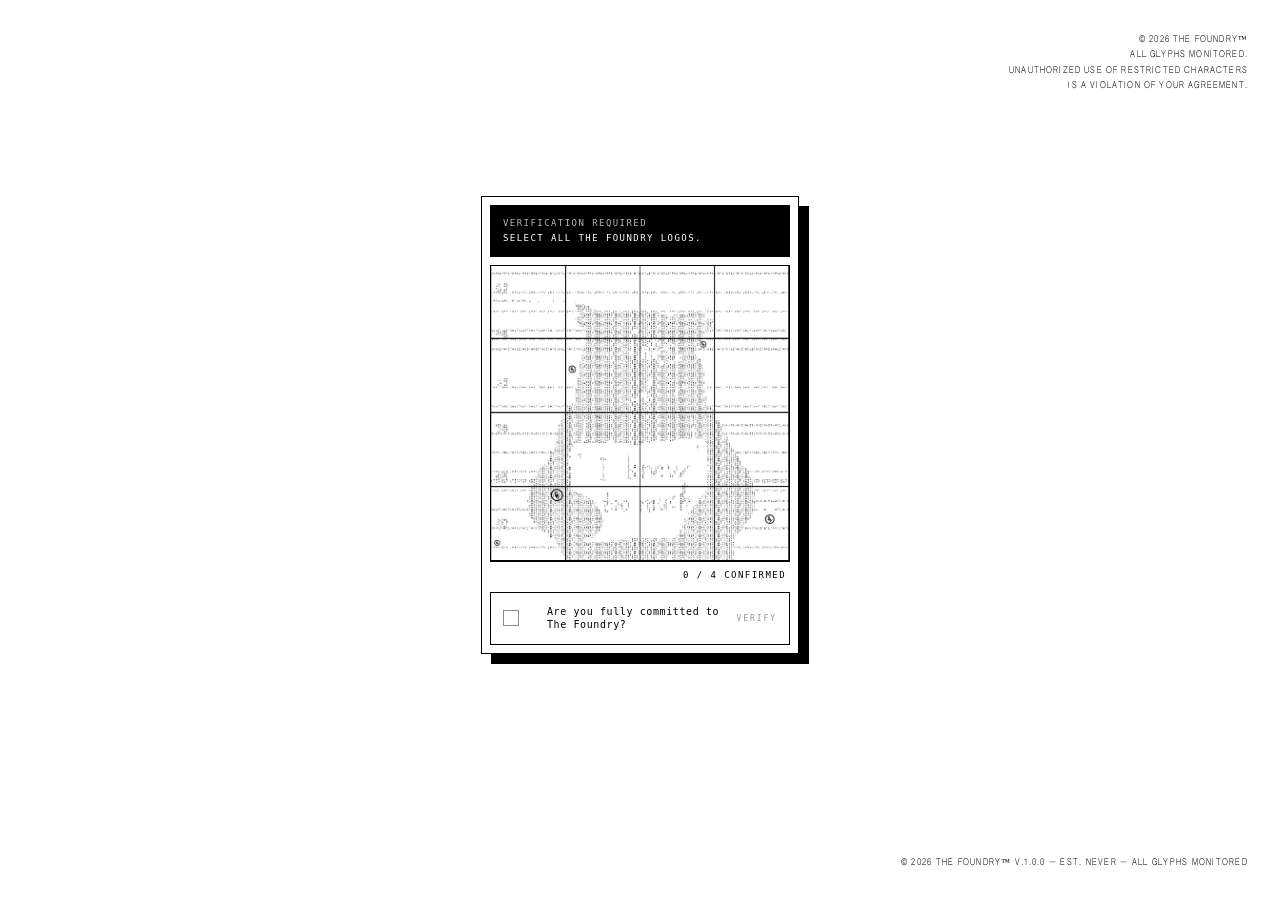
<file: index.html>
<!DOCTYPE html>
<html lang="en">
<head>
  <meta charset="UTF-8">
  <meta http-equiv="refresh" content="0; url=login.html">
  <title>THE FOUNDRY™</title>
  <link rel="icon" href="assets/fdrylogo.svg" type="image/svg+xml">
</head>
<body>
  <script>window.location.replace('login.html');</script>
</body>
</html>
</file>
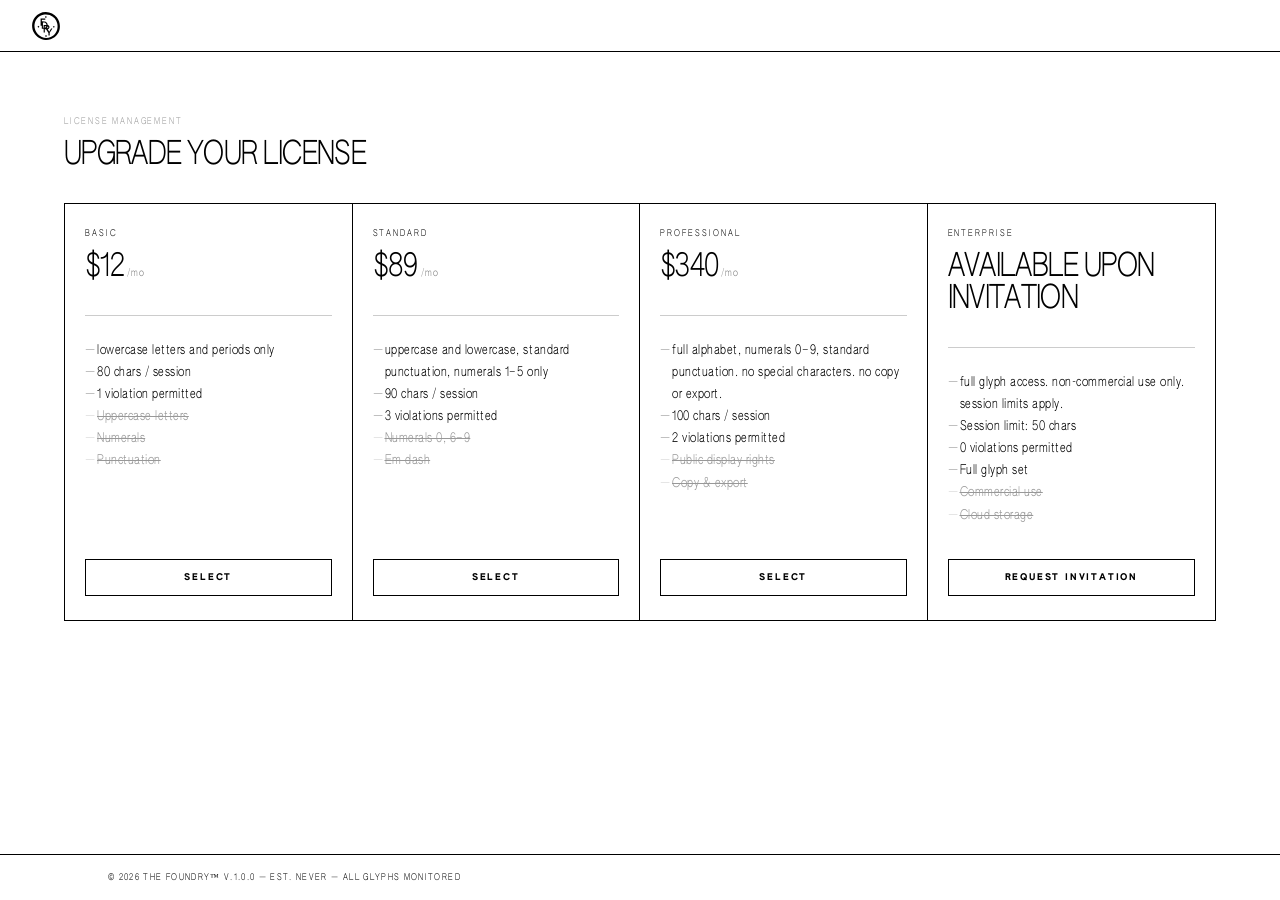
<file: checkout.html>
<!DOCTYPE html>
<html lang="en">
<head>
  <meta charset="UTF-8">
  <meta name="viewport" content="width=device-width, initial-scale=1.0">
  <title>CHECKOUT — THE FOUNDRY™</title>
  <link rel="icon" href="assets/fdrylogo.svg" type="image/svg+xml">
  <link rel="stylesheet" href="styles.css">
</head>
<body id="checkout">


  <header class="co-topbar">
    <a href="upgrade.html" class="co-topbar-logo">
      <span id="checkout-top-logo"></span>
      THE FOUNDRY™
    </a>
    <button
      type="button"
      class="co-topbar-cart"
      id="co-cart-toggle"
      aria-expanded="false"
      aria-controls="co-cart-popover"
    >
      VIEW CART (1)
    </button>
  </header>


  <div class="co-layout">


    <div class="co-steps-col">


      <ol class="co-step-nav" aria-label="Checkout steps">
        <li class="co-step-nav-item" aria-label="Step 1: Licensee Information"><span>1</span></li>
        <li class="co-step-nav-item" aria-label="Step 2: Tier Confirmation"><span>2</span></li>
        <li class="co-step-nav-item" aria-label="Step 3: Payment"><span>3</span></li>
        <li class="co-step-nav-item" aria-label="Step 4: Review"><span>4</span></li>
      </ol>


      <div class="co-step-panel" id="co-step1-panel">
        <h2 class="co-step-heading">Licensee Information</h2>
        <p class="co-step-subtitle">*Indicates required field. The Foundry uses this information to identify, monitor, and bill the licensee.</p>

        <form id="co-step1-form" autocomplete="off" novalidate>
          <div class="co-form-grid">
            <div class="co-field co-field--full">
              <label class="co-field-label" for="co-f-name">Full Legal Name *</label>
              <input class="co-field-input" type="text" id="co-f-name" placeholder="As it appears on government-issued ID" required>
            </div>
            <div class="co-field co-field--full">
              <label class="co-field-label" for="co-f-email">Email Address *</label>
              <input class="co-field-input" type="email" id="co-f-email" placeholder="you@domain.com" required>
            </div>
            <div class="co-field">
              <label class="co-field-label" for="co-f-dob">Date of Birth *</label>
              <input class="co-field-input" type="date" id="co-f-dob" required>
            </div>
            <div class="co-field">
              <label class="co-field-label" for="co-f-zip">ZIP / Postal Code *</label>
              <input class="co-field-input" type="text" id="co-f-zip" placeholder="00000" required>
            </div>
            <div class="co-field">
              <label class="co-field-label" for="co-f-city">City *</label>
              <input class="co-field-input" type="text" id="co-f-city" placeholder="City" required>
            </div>
            <div class="co-field">
              <label class="co-field-label" for="co-f-state">State / Province *</label>
              <select class="co-field-input" id="co-f-state" required>
                <option value="">Select…</option>
                <option>AL</option><option>AK</option><option>AZ</option><option>AR</option>
                <option>CA</option><option>CO</option><option>CT</option><option>DE</option>
                <option>FL</option><option>GA</option><option>HI</option><option>ID</option>
                <option>IL</option><option>IN</option><option>IA</option><option>KS</option>
                <option>KY</option><option>LA</option><option>ME</option><option>MD</option>
                <option>MA</option><option>MI</option><option>MN</option><option>MS</option>
                <option>MO</option><option>MT</option><option>NE</option><option>NV</option>
                <option>NH</option><option>NJ</option><option>NM</option><option>NY</option>
                <option>NC</option><option>ND</option><option>OH</option><option>OK</option>
                <option>OR</option><option>PA</option><option>RI</option><option>SC</option>
                <option>SD</option><option>TN</option><option>TX</option><option>UT</option>
                <option>VT</option><option>VA</option><option>WA</option><option>WV</option>
                <option>WI</option><option>WY</option><option>Other</option>
              </select>
            </div>
            <div class="co-field co-field--full">
              <label class="co-field-label" for="co-f-country">Country *</label>
              <select class="co-field-input" id="co-f-country" required>
                <option value="">Select…</option>
                <option>United States</option>
                <option>Canada</option>
                <option>United Kingdom</option>
                <option>Australia</option>
                <option>Germany</option>
                <option>France</option>
                <option>Japan</option>
                <option>Other</option>
              </select>
            </div>
          </div>

          <p class="co-form-caption">By proceeding, you grant the Foundry first right of refusal on derivative works produced under this license.</p>

          <button class="co-continue-btn" type="submit" id="co-step1-continue" disabled>
            Continue to Tier Confirmation →
          </button>
        </form>
      </div>


      <div class="co-step-panel" id="co-step2-panel" hidden>
        <h2 class="co-step-heading">Tier Confirmation</h2>
        <p class="co-step-subtitle">Confirm your selected license tier. Tier selections are final.</p>

        <div id="co-tier-block"></div>

        <p class="co-step-disclaimer">By proceeding, you waive the right to downgrade. This decision is final.</p>

        <button class="co-continue-btn" id="co-step2-continue">
          Continue to Payment →
        </button>
        <button class="co-back-link" id="co-step2-back" type="button">
          ← Return to Licensee Information
        </button>
      </div>


      <div class="co-step-panel" id="co-step3-panel" hidden>
        <h2 class="co-step-heading">Payment</h2>
        <p class="co-step-subtitle">Payment is non-refundable. Card on file will be retained for renewal billing.</p>

        <div class="co-secure-badge">SECURE PAYMENT — FOUNDRY INTERNAL BILLING SYSTEM v1.0.0</div>

        <form id="co-step3-form" autocomplete="off" novalidate>
          <p class="co-form-caption">Your payment information is processed by The Foundry's internal billing system. The Foundry retains the right to bill recurring charges in perpetuity. See subsection 4(b) of your agreement.</p>

          <button class="co-continue-btn" type="submit" id="co-step3-continue" disabled>
            Continue to Review →
          </button>
          <button class="co-back-link" id="co-step3-back" type="button">
            ← Return to Tier Confirmation
          </button>
        </form>
      </div>


      <div class="co-step-panel" id="co-step4-panel" hidden>
        <h2 class="co-step-heading">Review &amp; Process Order</h2>
        <p class="co-step-subtitle">Verify all information before processing. This order cannot be cancelled.</p>

        <div class="co-review-lines" id="co-review-lines">

        </div>

        <div class="co-agree-row">
          <input class="co-agree-check" type="checkbox" id="co-agree-check">
          <label class="co-agree-label" for="co-agree-check">
            I have read and accept the Terms of Service and the Licensee Agreement. I understand that my data, biometric samples, and creative output may be retained by the Foundry indefinitely.
          </label>
        </div>

        <button class="co-continue-btn" id="co-process-btn" disabled>
          Process Order
        </button>
        <button class="co-back-link" id="co-step4-back" type="button">
          ← Return to Payment
        </button>
      </div>

    </div>


    <div class="co-summary-col">
      <div class="co-summary-heading">Summary</div>
      <div id="co-summary-lines">

      </div>
      <p class="co-summary-legal">By proceeding, you authorize The Foundry to charge this amount and any future renewal amounts to your card on file.</p>
      <p class="co-summary-help">Need help? Contact your assigned Foundry representative.</p>
    </div>

  </div>

  <div class="co-cart-popover" id="co-cart-popover" hidden aria-label="Cart summary">
    <div class="co-cart-popover-head">
      <span class="co-cart-popover-title">Cart</span>
      <button type="button" class="co-cart-popover-close" id="co-cart-close" aria-label="Close cart">×</button>
    </div>
    <div class="co-cart-popover-body" id="co-cart-popover-body"></div>
  </div>

  <footer class="site-footer" style="margin-top:auto;">
    <span class="footer-copy">
      © 2026 THE FOUNDRY™ v.1.0.0 — EST. NEVER — ALL GLYPHS MONITORED
    </span>
  </footer>

  <script src="scripts.js"></script>
  <script>
    document.addEventListener('DOMContentLoaded', () => {
      const logoEl = document.getElementById('checkout-top-logo');
      if (logoEl) logoEl.innerHTML = getLogo(20);
    });
  </script>
</body>
</html>
</file>
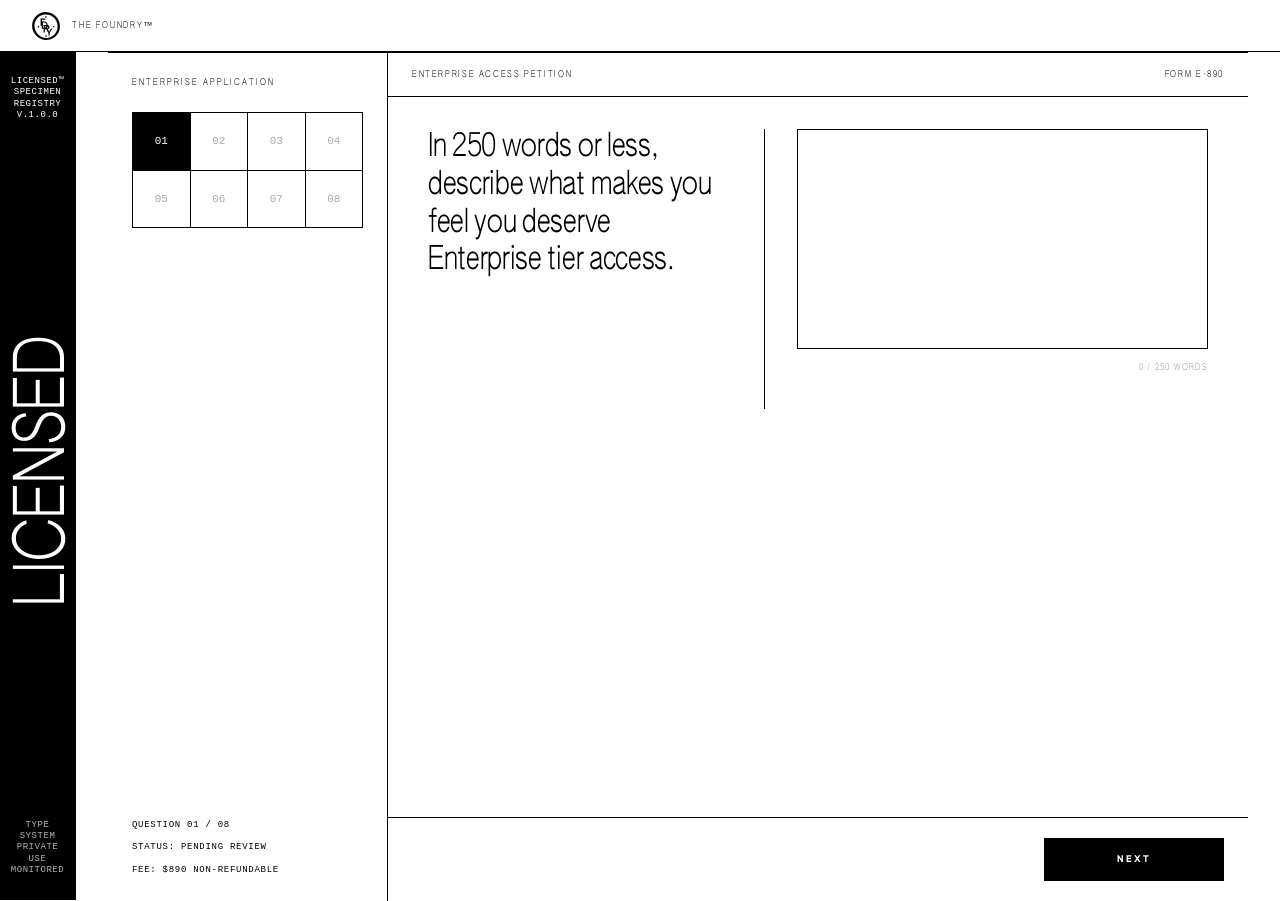
<file: enterprise-application.html>
<!DOCTYPE html>
<html lang="en">
<head>
  <meta charset="UTF-8">
  <meta name="viewport" content="width=device-width, initial-scale=1.0">
  <title>ENTERPRISE APPLICATION — THE FOUNDRY™</title>
  <link rel="icon" href="assets/fdrylogo.svg" type="image/svg+xml">
  <link rel="stylesheet" href="styles.css">
</head>
<body id="enterprise-application">

  <!-- Fixed header -->
  <header class="site-header">
    <a href="specimen.html" class="header-logo">
      <span class="header-logo-mark" id="header-logo">
        <!-- SVG via JS -->
      </span>
      <span class="header-logo-name">The Foundry™</span>
    </a>
  </header>

  <!-- Page content -->
  <div class="page-wrap">
    <main class="enterprise-app-main" id="enterprise-app-main">
      <!-- Content injected by JS -->
    </main>
  </div>

  <script src="scripts.js"></script>
</body>
</html>
</file>
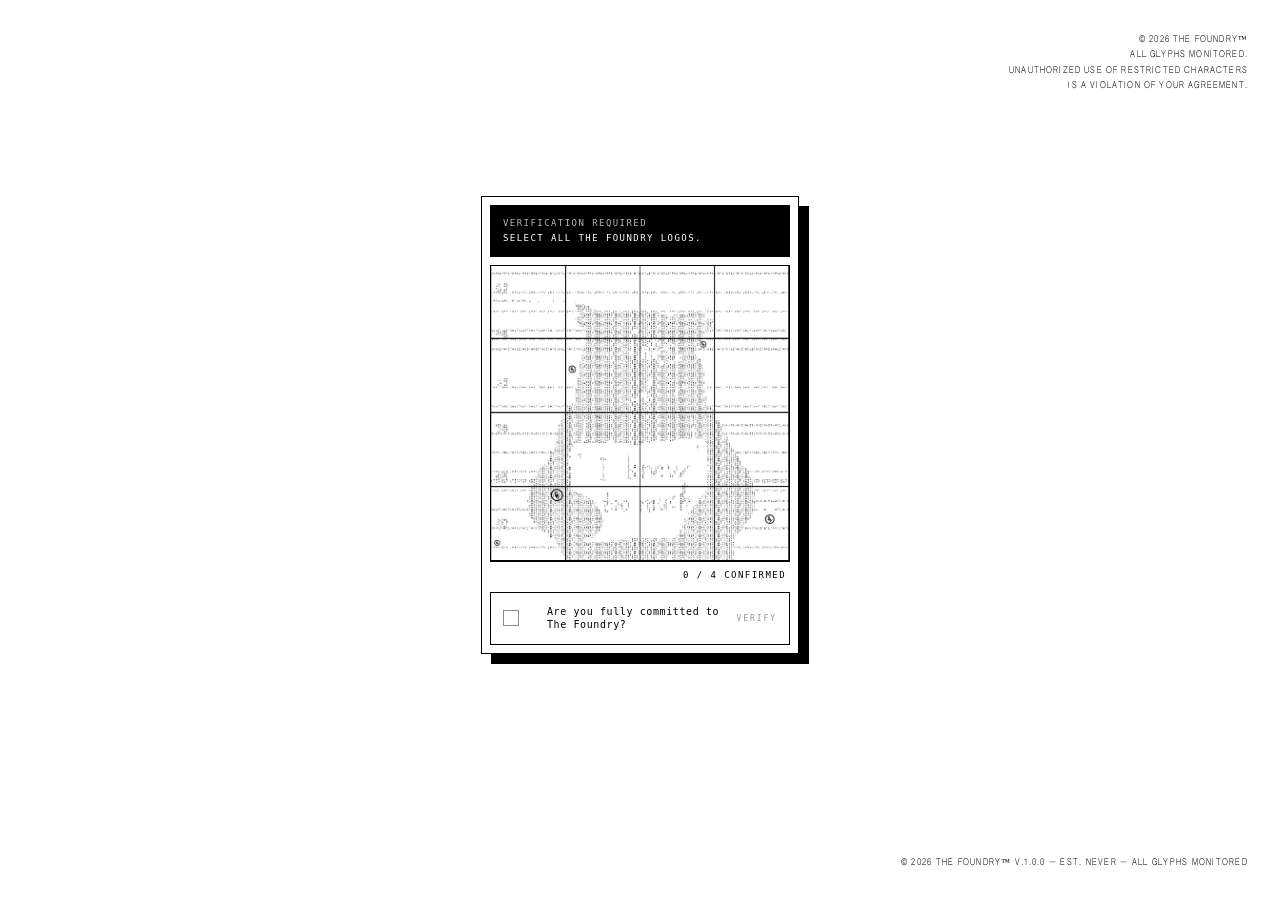
<file: license.html>
<!DOCTYPE html>
<html lang="en">
<head>
  <meta charset="UTF-8">
  <meta name="viewport" content="width=device-width, initial-scale=1.0">
  <title>LICENSEE AGREEMENT — THE FOUNDRY™</title>
  <link rel="icon" href="assets/fdrylogo.svg" type="image/svg+xml">
  <link rel="stylesheet" href="styles.css">
</head>
<body id="license">

  <!-- Fixed license header -->
  <header class="license-header">
    <div class="license-header-left">
      <a href="login.html" class="license-header-logo" id="license-header-logo" aria-label="the foundry">
        <!-- SVG rendered by JS -->
      </a>
      <span class="license-header-title">
        LICENSE AGREEMENT — <span class="js-tier-name">—</span> / v.1.0.0
      </span>
    </div>
  </header>

  <!-- Main content -->
  <div class="page-wrap">
    <div class="license-page-inner">

      <section class="license-hero">
        <div>
          <p class="license-heading">Licensee Agreement</p>
          <h1 class="license-tier-name js-tier-name">—</h1>
        </div>
        <dl class="license-meta">
          <div><dt>Tier</dt><dd class="js-tier-name">—</dd></div>
          <div><dt>Version</dt><dd>1.0.0</dd></div>
          <div><dt>Status</dt><dd>Pending Acceptance</dd></div>
        </dl>
      </section>

      <div class="license-brief">
        <p class="license-intro">
          This agreement governs the Licensee's use of Licensed™ typefaces under the
          <span class="js-tier-name">—</span> license. Please read the full terms
          before proceeding.
        </p>
        <p class="license-scroll-hint">Scroll to the end of the agreement to enable acceptance.</p>
      </div>

      <!-- Terms scrollbox -->
      <div class="license-document-shell">
        <div class="license-document-label">Official Agreement Text</div>
        <div class="license-terms-box" id="license-terms-box" role="document" aria-label="License agreement text">
          <!-- Injected by scripts.js -->
        </div>
      </div>

      <!-- Accept / Decline -->
      <div class="license-accept-area">
        <a href="404.html" class="license-decline-link" id="license-decline">Decline</a>
        <button
          class="license-accept-btn"
          id="license-accept-btn"
          disabled
          aria-label="Accept license terms"
        >
          I ACCEPT THE TERMS
        </button>
      </div>

    </div>
  </div>

  <script src="scripts.js"></script>
</body>
</html>
</file>
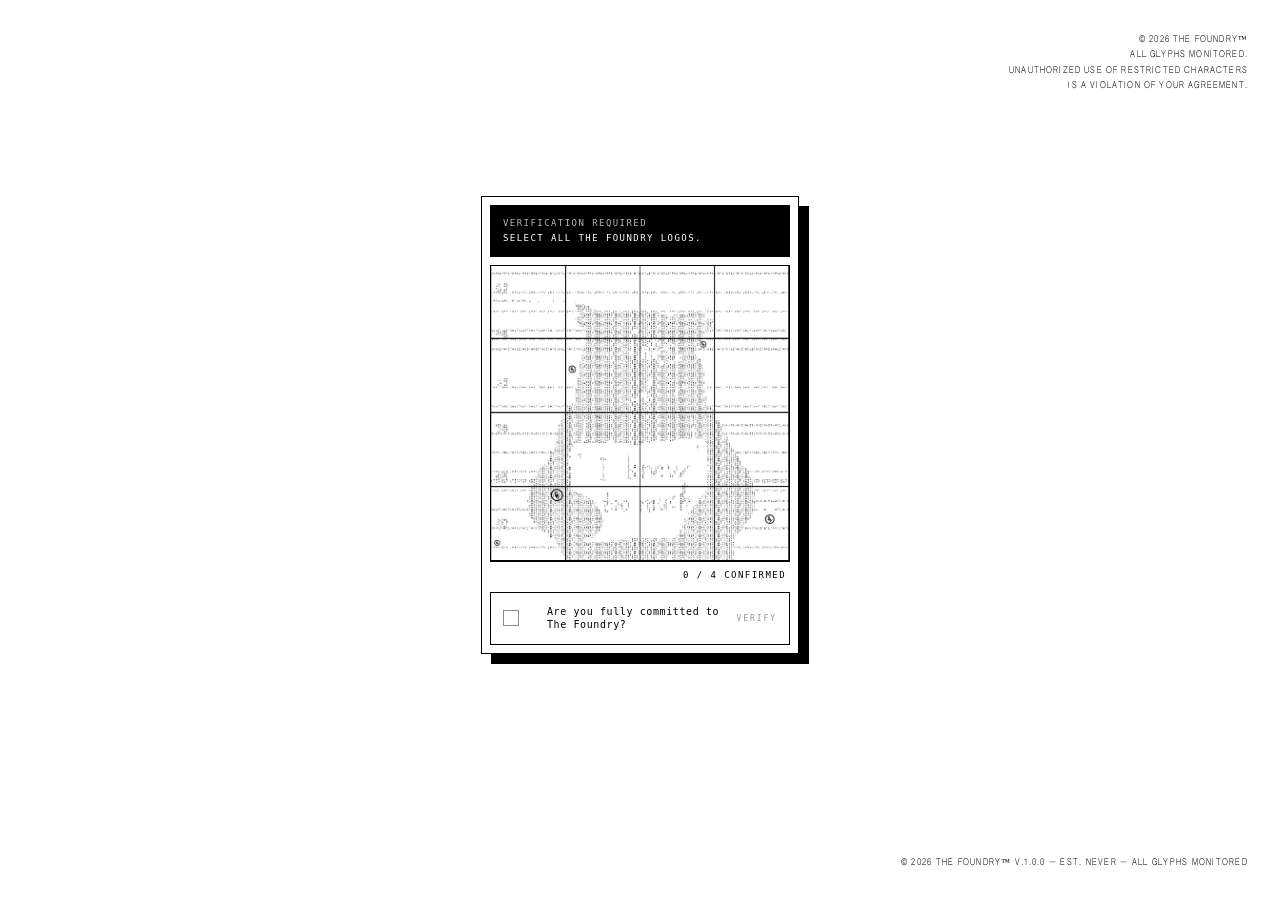
<file: login.html>
<!DOCTYPE html>
<html lang="en">
<head>
  <meta charset="UTF-8">
  <meta name="viewport" content="width=device-width, initial-scale=1.0">
  <title>MEMBER ACCESS PORTAL — THE FOUNDRY™</title>
  <link rel="icon" href="assets/fdrylogo.svg" type="image/svg+xml">
  <link rel="stylesheet" href="styles.css">
</head>
<body id="login">


  <aside class="login-copyright-block">
    © 2026 The Foundry™<br>
    All glyphs monitored.<br>
    Unauthorized use of restricted characters<br>
    is a violation of your agreement.
  </aside>

  <main class="login-stage">

    <section class="login-gate" id="login-gate" aria-label="Pre-login verification">
      <div class="login-gate-head">
        <span class="login-gate-kicker">Verification required</span>
        <span class="login-gate-copy">Select all the Foundry logos.</span>
      </div>
      <div class="login-gate-challenge" id="login-gate-challenge">
        <div class="login-gate-grid" id="login-gate-grid" role="group" aria-label="Foundry mark selection grid"></div>
        <div class="login-gate-footer">
          <span class="login-gate-status" id="login-gate-status">0 / 4 confirmed</span>
        </div>
      </div>
      <div class="login-gate-launch" id="login-gate-launch" hidden>
        <button type="button" class="login-gate-checkbox" id="login-gate-checkbox" aria-checked="false" aria-label="Verification checkbox"></button>
        <span class="login-gate-check-copy" id="login-gate-check-copy">Are you fully committed to The Foundry?</span>
        <span class="login-gate-launch-brand" id="login-gate-launch-brand">VERIFY</span>
      </div>
    </section>


    <div class="login-field-group">
      <span class="login-field-label">Member Access Portal v.1.0.0</span>
      <form id="login-form" autocomplete="off">
        <input
          type="text"
          id="login-input"
          class="login-input"
          placeholder="ENTER YOUR MEMBERSHIP ID"
          spellcheck="false"
          autocorrect="off"
          autocapitalize="characters"
          required
        >
        <button type="submit" class="login-submit-btn" aria-hidden="true">Submit</button>
      </form>
      <a href="upgrade.html" class="login-request-link">No membership ID? Request access</a>
      <span class="login-error-msg" id="login-error">
        ID NOT RECOGNIZED. UNAUTHORIZED ACCESS ATTEMPTS ARE LOGGED.
      </span>
    </div>

  </main>


  <footer class="login-footer">
    © 2026 THE FOUNDRY™ v.1.0.0 — EST. NEVER — ALL GLYPHS MONITORED
  </footer>

  <script src="scripts.js"></script>
</body>
</html>
</file>
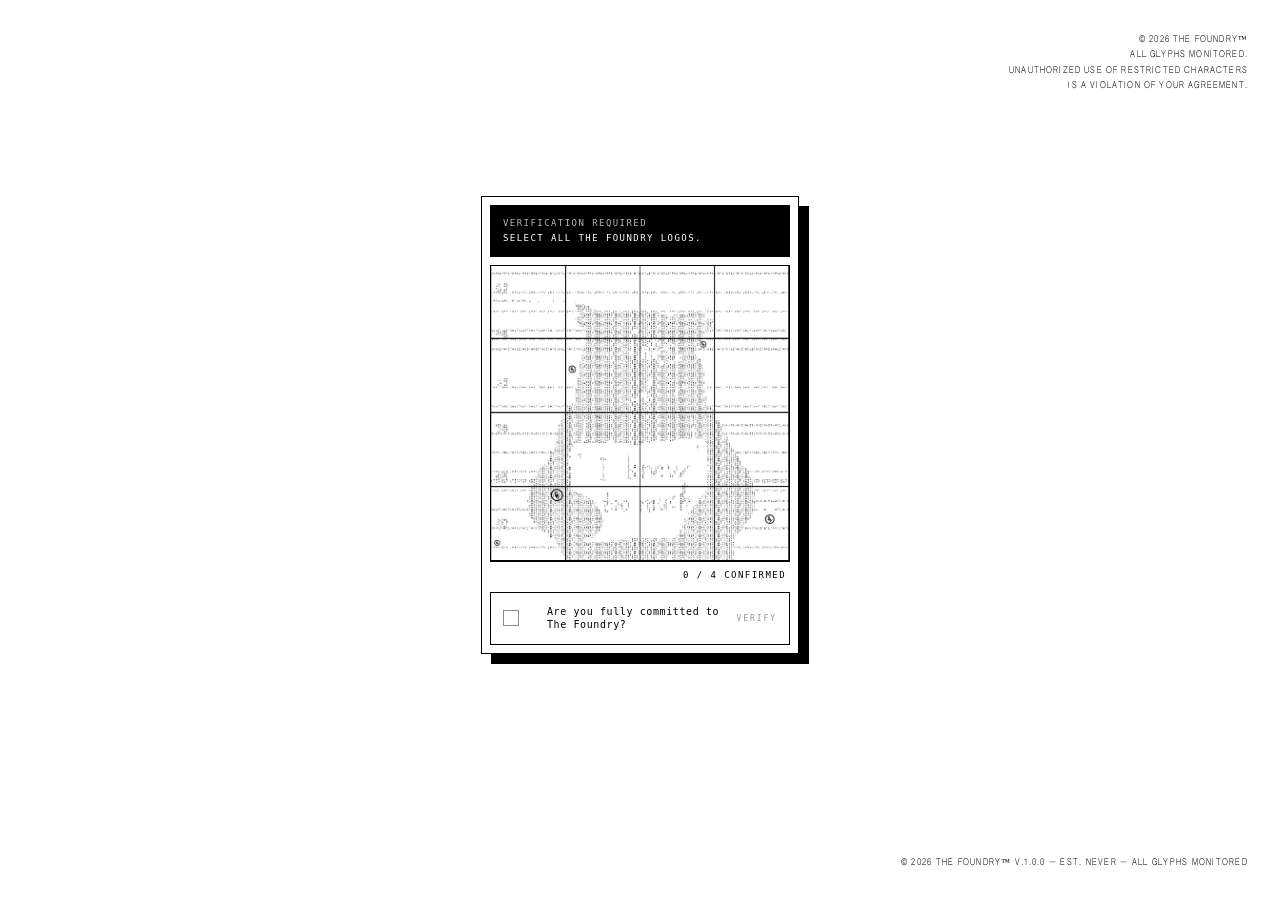
<file: specimen.html>
<!DOCTYPE html>
<html lang="en">
<head>
  <meta charset="UTF-8">
  <meta name="viewport" content="width=device-width, initial-scale=1.0">
  <title>TYPE SPECIMEN — THE FOUNDRY™</title>
  <link rel="icon" href="assets/fdrylogo.svg" type="image/svg+xml">
  <link rel="stylesheet" href="styles.css">
</head>
<body id="specimen">


  <header class="site-header site-header--specimen">
    <nav class="specimen-nav specimen-nav--left" aria-label="Specimen navigation">
      <div class="specimen-license-menu" id="hud-nav-slot">
        <button type="button" class="specimen-nav-btn hud-toggle" id="hud-toggle" aria-expanded="false">License</button>
      </div>
      <button type="button" class="specimen-nav-btn" id="about-open">About</button>
    </nav>
    <a href="specimen.html" class="header-logo header-logo--specimen" aria-label="The Foundry specimen">
      <span class="header-logo-mark" id="header-logo"></span>
    </a>
    <nav class="specimen-nav specimen-nav--right" aria-label="Session actions">
      <a href="upgrade.html" class="specimen-nav-link js-upgrade-link">Upgrade</a>
      <a href="login.html" class="specimen-nav-link specimen-logout-link">Logout</a>
    </nav>
  </header>


  <aside class="ticker-sidebar" id="ticker-sidebar" aria-label="Surveillance Feed">
    <div class="ticker-header">
      <span class="ticker-label">Surveillance Feed</span>
      <span class="ticker-dot" aria-hidden="true"></span>
    </div>
    <div class="ticker-divider"></div>
    <div class="ticker-feed" id="ticker-feed"></div>
  </aside>


  <div class="page-wrap specimen-wrap">


    <section class="sp-section" id="section-charmap">
      <div class="sp-section-inner sp-section-inner--charmap">
        <div class="sp-charmap-head">
          <div>
            <p class="sp-section-label">Record 01 / Glyph Inventory</p>
            <h2 class="sp-section-heading" id="charmap-heading">Available Glyphs — License</h2>
          </div>
          <p class="sp-charmap-count" id="charmap-count">—</p>
        </div>
        <div class="sp-charmap-workbench">
          <aside class="sp-glyph-detail" aria-live="polite">
            <div class="sp-glyph-detail-label">Glyph Detail</div>
            <div class="sp-glyph-display-wrap">
              <span class="sp-glyph-guide sp-glyph-guide--cap"></span>
              <span class="sp-glyph-guide sp-glyph-guide--baseline"></span>
              <span class="sp-glyph-detail-char" id="glyph-detail-char">a</span>
            </div>
            <dl class="sp-glyph-meta">
              <div><dt>Unicode</dt><dd id="glyph-detail-unicode">U+0061</dd></div>
              <div><dt>HTML</dt><dd id="glyph-detail-html">&amp;#x61;</dd></div>
              <div><dt>Glyph</dt><dd id="glyph-detail-name">a</dd></div>
              <div><dt>Access</dt><dd id="glyph-detail-access">—</dd></div>
            </dl>
          </aside>
          <div class="sp-charmap-sheet">
            <p class="sp-charmap-sheet-label">All Glyphs</p>
            <div class="sp-charmap-grid" id="charmap-grid"></div>
          </div>
        </div>
      </div>
    </section>


    <section class="sp-section" id="section-tester">
      <div class="sp-section-inner">
        <p class="sp-section-label">Record 02 / Type Tester</p>
        <p class="specimen-pre-label">
          APPROVED SPECIMEN v.1.0.0 — Pre-cleared for your license tier.
        </p>
        <div class="tester-shell">
          <div class="tester-layout">
            <div class="tester-controls" aria-label="Type tester controls">
              <div class="tester-controls-head">Type Controls</div>
              <label class="tester-control" for="tester-tracking">
                <span class="tester-control-label">
                  <span>Tracking</span>
                  <span class="tester-control-value" id="tester-tracking-value">0</span>
                </span>
                <input type="range" id="tester-tracking" min="-20" max="120" value="0" step="1">
              </label>
              <label class="tester-control" for="tester-leading">
                <span class="tester-control-label">
                  <span>Leading</span>
                  <span class="tester-control-value" id="tester-leading-value">108</span>
                </span>
                <input type="range" id="tester-leading" min="85" max="155" value="108" step="1">
              </label>
              <label class="tester-control" for="tester-size">
                <span class="tester-control-label">
                  <span>Font size</span>
                  <span class="tester-control-value" id="tester-size-value">68</span>
                </span>
                <input type="range" id="tester-size" min="42" max="96" value="68" step="1">
              </label>
              <button type="button" class="tester-toggle" id="tester-kerning" aria-pressed="true">
                <span class="tester-toggle-label">Kerning</span>
                <span class="tester-toggle-state">On</span>
              </button>
            </div>
            <div class="tester-stage">
              <div class="tester-frame">
                <div class="tester-meta tester-meta--tl" aria-hidden="true">
                  <div>GLYPHS: 36</div><div>WEIGHTS: 1/1</div>
                  <div>STYLES: ROMAN</div><div>RELEASE: V.1.0.0</div>
                </div>
                <div class="tester-meta tester-meta--tr" aria-hidden="true">
                  <div>ASCENDER: +740</div><div>X-HEIGHT: 520</div>
                  <div>DESCENDER: -240</div><div>CAP-HEIGHT: 712</div>
                </div>
                <div
                  id="specimen-display"
                  class="specimen-display"
                  contenteditable="true"
                  spellcheck="false"
                  autocorrect="off"
                  autocapitalize="none"
                  data-placeholder="Begin typing your specimen."
                  role="textbox"
                  aria-label="Type specimen input"
                  aria-multiline="true"
                ></div>
                <div class="tester-meta tester-meta--bl" aria-hidden="true">
                  <div>KERNING PAIRS: 1,247</div><div>OT FEATURES: LOCKED</div>
                  <div>LANGUAGE: ENG ONLY</div><div>ENCODING: LATIN-1</div>
                </div>
                <div class="tester-meta tester-meta--br" aria-hidden="true">
                  <div>BASELINE: 0.0</div><div>LINE-GAP: 200</div>
                  <div>UPM: 1000</div><div>HINTING: NONE</div>
                </div>
              </div>
            </div>
          </div>
        </div>
      </div>
    </section>


    <section class="sp-section" id="section-license">
      <div class="sp-section-inner">
        <p class="sp-section-label">Record 03 / License Information</p>
        <h2 class="sp-section-heading">Active License</h2>
        <div class="sp-license-cols" id="license-cols"></div>
      </div>
    </section>


  </div>


  <footer class="site-footer">
    <span class="footer-copy">
      © 2026 THE FOUNDRY™ v.1.0.0 — EST. NEVER — ALL GLYPHS MONITORED
    </span>
  </footer>


  <div class="sp-interest-modal" id="sp-interest-modal" aria-modal="true" role="dialog" style="display:none;">
    <div class="sp-interest-modal-box">
      <p class="sp-interest-modal-title">We Noticed Your Interest.</p>
      <p class="sp-interest-modal-body">
        Your engagement with restricted glyphs has been logged.
        Would you like to upgrade your license?
      </p>
      <div class="sp-interest-modal-btns">
        <a href="upgrade.html" class="sp-interest-upgrade-btn js-upgrade-link">Upgrade Now</a>
        <button class="sp-interest-dismiss-btn" id="sp-interest-dismiss">Dismiss</button>
      </div>
    </div>
  </div>


  <div class="about-modal" id="about-modal" aria-modal="true" role="dialog" aria-labelledby="about-modal-title" hidden>
      <div class="about-modal-panel">
        <div class="about-modal-header">
          <span id="about-modal-title">About The Foundry</span>
          <button type="button" class="about-modal-close" id="about-close" aria-label="Close about modal">×</button>
        </div>
        <div class="about-modal-body">
          <div class="about-modal-copy">
            <p class="about-modal-intro">
              This project began as a nine-week research study of licensing, authorship, and control in typography. During that research, I kept returning to how licensing law shapes who can access form, who can distribute it, and who gets to decide what counts as legitimate use.
            </p>
          <p class="about-modal-intro">
            I also read <i>In Their Own Language</i> by Bryce Wilner, and the project grew from that research into a deliberately overbuilt font foundry: a system that is so committed to the logic of licensing that it becomes exaggerated, bureaucratic, and almost absurd.
          </p>
          <p class="about-modal-intro">
            The work asks whether digital tools actually democratize design, or whether they simply shift the barrier from economics to technical literacy. It frames typographic form as something controlled, monitored, and negotiated rather than freely available.
          </p>
          <p class="about-modal-intro">
            FDRY stands for four institutional terms under the Foundry license language: F for Foundry, a workshop or factory for casting metal; D for Dominion, the power or right of governing and controlling; R for Registry, an official list or record; and Y for Yield, to surrender or relinquish in deference to another.
          </p>
          <p class="about-modal-intro about-modal-disclaimer">
            This project is a conceptual exploration of typographic licensing, access, and control.
          </p>
          <div class="sp-emblem-list" aria-label="FDRY emblem definitions">
            <article class="sp-emblem-item">
              <img src="assets/emblem-04.svg" alt="Foundry emblem">
              <div>
                <h3>F — FOUNDRY</h3>
                <p>A workshop or factory for casting metal; an institution for the production of typeface.</p>
              </div>
            </article>
            <article class="sp-emblem-item">
              <img src="assets/emblem-12.svg" alt="Dominion emblem">
              <div>
                <h3>D — DOMINION</h3>
                <p>The power or right of governing and controlling; sovereignty.</p>
              </div>
            </article>
            <article class="sp-emblem-item">
              <img src="assets/emblem-13.svg" alt="Registry emblem">
              <div>
                <h3>R — REGISTRY</h3>
                <p>An official list or record; a place where records are kept.</p>
              </div>
            </article>
            <article class="sp-emblem-item">
              <img src="assets/emblem-14.svg" alt="Yield emblem">
              <div>
                <h3>Y — YIELD</h3>
                <p>To surrender or relinquish, especially in deference to another.</p>
              </div>
            </article>
          </div>
        </div>
      </div>
    </div>
  </div>

  <script src="scripts.js"></script>
  <script>
    document.addEventListener('DOMContentLoaded', () => {
      const tier = localStorage.getItem('user_tier');
      if (!tier) return;
      const tierData = TIERS[tier];
      if (!tierData) return;

      const logoEl = document.getElementById('header-logo');
      if (logoEl) logoEl.innerHTML = getLogo(28);

      const tierLabel = document.getElementById('specimen-tier-label');
      if (tierLabel) {
        const limit = tierData.charLimit === Infinity
          ? `Session limit: ${tierData.sessionLimit}`
          : `${tierData.charLimit} characters`;
        tierLabel.textContent = `${tierData.name} TIER — ${limit}`;
      }

      const restrictionInfo = document.getElementById('specimen-restriction-info');
      if (restrictionInfo) restrictionInfo.textContent = tierData.restrictedDescription;

      const display = document.getElementById('specimen-display');
      const countEl = document.getElementById('specimen-char-count');
      if (display && countEl) {
        display.addEventListener('input', () => {
          const len = display.textContent.length;
          const limit = tier === 'enterprise' ? tierData.sessionLimit : tierData.charLimit;
          countEl.textContent = tier === 'enterprise'
            ? `${len} / ${tierData.sessionLimit}`
            : `${len} / ${tierData.charLimit === Infinity ? '∞' : tierData.charLimit}`;
          countEl.classList.toggle('near-limit', len > limit * 0.85);
        });
      }
    });
  </script>
</body>
</html>
</file>
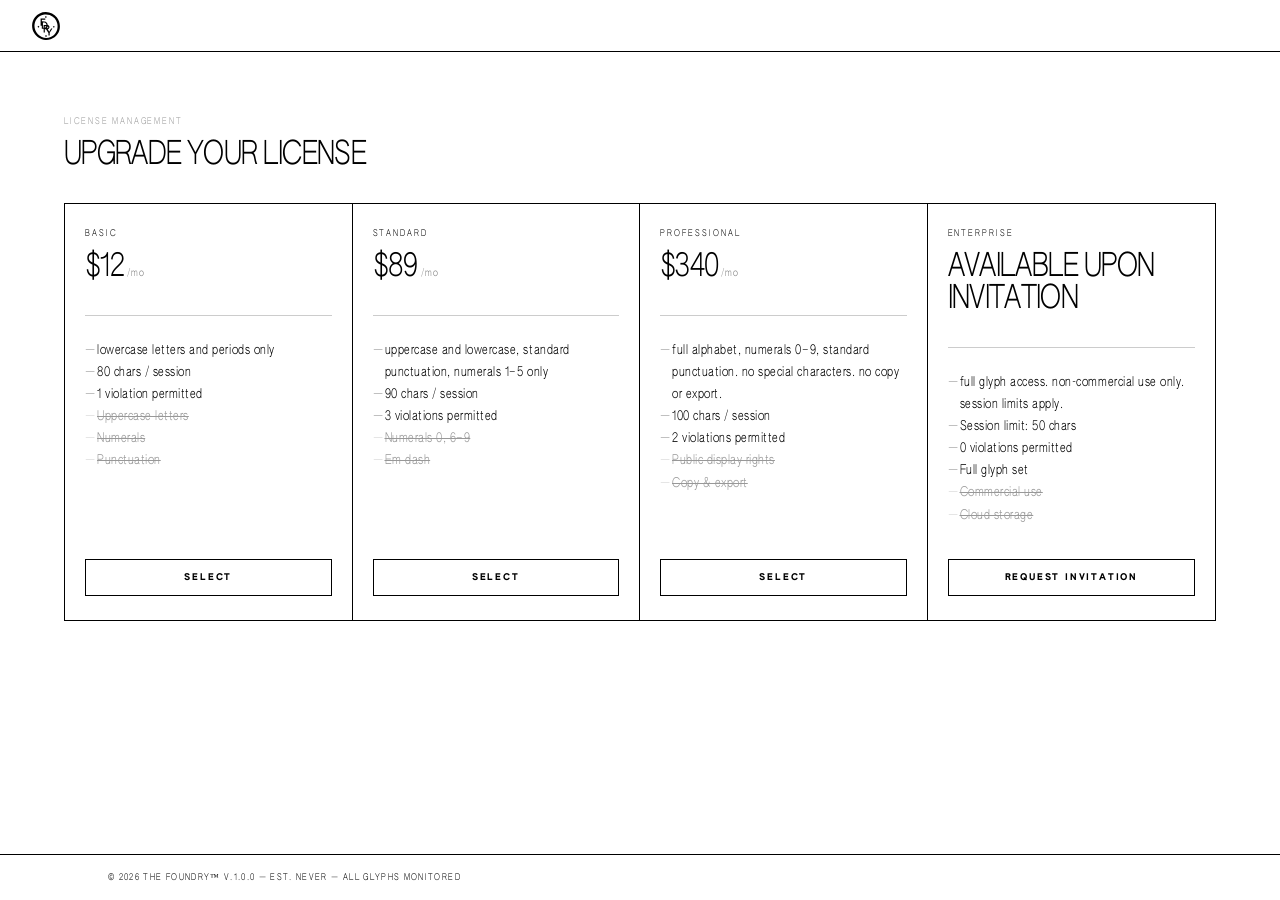
<file: upgrade.html>
<!DOCTYPE html>
<html lang="en">
<head>
  <meta charset="UTF-8">
  <meta name="viewport" content="width=device-width, initial-scale=1.0">
  <title>UPGRADE YOUR LICENSE — THE FOUNDRY™</title>
  <link rel="icon" href="assets/fdrylogo.svg" type="image/svg+xml">
  <link rel="stylesheet" href="styles.css">
</head>
<body id="upgrade">

  <!-- Fixed header -->
  <header class="site-header">
    <div class="header-left">
      <a href="specimen.html" class="header-logo">
        <span class="header-logo-mark" id="header-logo"></span>
      </a>
    </div>
  </header>

  <!-- Page content -->
  <div class="page-wrap">
    <main class="upgrade-main">

      <p class="upgrade-page-label">License Management</p>
      <h1 class="upgrade-heading">Upgrade Your License</h1>

      <!-- Tier grid (populated by JS) -->
      <div class="tier-grid" id="tier-grid" role="list">
        <!-- Tier cards injected by initUpgrade() -->
      </div>

    </main>
  </div>

  <!-- Footer -->
  <footer class="site-footer">
    <span class="footer-copy">
      © 2026 THE FOUNDRY™ v.1.0.0 — EST. NEVER — ALL GLYPHS MONITORED
    </span>
  </footer>

  <script src="scripts.js"></script>
  <script>
    document.addEventListener('DOMContentLoaded', () => {
      const logoEl = document.getElementById('header-logo');
      if (logoEl) logoEl.innerHTML = getLogo(28);
    });
  </script>
</body>
</html>
</file>
<file: styles.css>
@font-face {
  font-family: 'Licensed';
  src: url('assets/Licensed-Regular.ttf') format('truetype');
  font-weight: 60 150;
  font-stretch: 80% 100%;
  font-style: normal;
}


:root {
  --font-licensed: 'Licensed';
  --black: #000000;
  --white: #ffffff;
  --red: #EE1111;
  --rule: 1px solid #000000;
  --wordmark-w: 76px;

  --space-2: 2px;
  --space-4: 4px;
  --space-8: 8px;
  --space-12: 12px;
  --space-16: 16px;
  --space-20: 20px;
  --space-24: 24px;
  --space-32: 32px;
  --space-40: 40px;
  --space-48: 48px;
  --space-64: 64px;
  --space-80: 80px;
  --space-120: 120px;

  --type-licensed-caption: 9px;
  --type-licensed-body: 13px;
  --type-licensed-display: 32px;
  --type-mono-caption: 9px;
  --type-mono-ui: 11px;
  --type-mono-body: 13px;
}


*, *::before, *::after {
  box-sizing: border-box;
  margin: 0;
  padding: 0;
}

html {
  font-size: 16px;
  -webkit-font-smoothing: antialiased;
  -moz-osx-font-smoothing: grayscale;
  text-rendering: optimizeLegibility;
}

body {
  font-family: var(--font-licensed);
  font-variation-settings: 'wght' 60, 'wdth' 80;
  background: var(--white);
  color: var(--black);
  min-height: 100vh;
  display: flex;
  flex-direction: column;
}

a {
  color: inherit;
  text-decoration: none;
}

a:hover {
  text-decoration: underline;
}

img, svg {
  display: block;
}

button {
  font-family: var(--font-licensed);
  border: none;
  background: none;
  padding: 0;
}

input, textarea {
  font-family: var(--font-licensed);
}



.label-caps {
  font-size: 9px;
  letter-spacing: 0.18em;
  text-transform: uppercase;
  font-weight: 400;
  line-height: 1.4;
}

.label-sm {
  font-size: 10px;
  letter-spacing: 0.15em;
  text-transform: uppercase;
  font-weight: 400;
  line-height: 1.5;
}

.label-md {
  font-size: 11px;
  letter-spacing: 0.12em;
  text-transform: uppercase;
  font-weight: 400;
  line-height: 1.5;
}


.site-header {
  position: fixed;
  top: 0;
  left: 0;
  right: 0;
  z-index: 500;
  background: var(--white);
  border-bottom: var(--rule);
  display: flex;
  align-items: center;
  justify-content: space-between;
  padding: 0 var(--space-32);
  height: 52px;
}

.header-logo {
  display: flex;
  align-items: center;
  gap: var(--space-12);
  text-decoration: none;
}

.header-logo-mark {
  width: 28px;
  height: 28px;
}

.header-logo-name {
  font-size: 10px;
  letter-spacing: 0.2em;
  text-transform: uppercase;
  font-weight: 400;
}

.header-right {
  font-size: 9px;
  letter-spacing: 0.14em;
  text-transform: uppercase;
  text-align: right;
  line-height: 1.6;
  color: var(--black);
}


.site-footer {
  border-top: var(--rule);
  padding: var(--space-16) var(--space-32);
  display: flex;
  align-items: center;
  justify-content: space-between;
  margin-top: auto;
}

.site-footer .footer-copy {
  font-size: 9px;
  letter-spacing: 0.15em;
  text-transform: uppercase;
  line-height: 1.5;
}


.page-wrap {
  flex: 1;
  display: flex;
  flex-direction: column;
  padding-top: 52px;
}


body#login {
  overflow: hidden;
}


.login-copyright-block {
  position: fixed;
  top: var(--space-32);
  right: var(--space-32);
  text-align: right;
  font-size: 9px;
  letter-spacing: 0.13em;
  line-height: 1.7;
  text-transform: uppercase;
  color: var(--black);
  z-index: 10;
}


.login-stage {
  display: flex;
  flex-direction: column;
  align-items: center;
  justify-content: center;
  min-height: 100vh;
  gap: var(--space-24);
  padding: var(--space-48) var(--space-32);
}


.login-gate {
  width: min(318px, 100%);
  display: flex;
  flex-direction: column;
  gap: var(--space-8);
  padding: var(--space-8);
  background: var(--white);
  border: var(--rule);
  box-shadow: 10px 10px 0 var(--black);
}

.login-gate-head {
  display: flex;
  flex-direction: column;
  gap: var(--space-4);
  padding: var(--space-12);
  background: var(--black);
  color: var(--white);
  border: var(--rule);
  border-bottom: none;
}

.login-gate-kicker,
.login-gate-copy,
.login-gate-status {
  font-family: monospace;
  font-size: 9px;
  letter-spacing: 0.16em;
  text-transform: uppercase;
  color: inherit;
}

.login-gate-kicker {
  opacity: 0.7;
}

.login-gate-copy {
  line-height: 1.35;
}

.login-gate-launch {
  display: grid;
  grid-template-columns: 16px minmax(0, 1fr) auto;
  align-items: center;
  gap: var(--space-8);
  padding: var(--space-12);
  border: var(--rule);
  background: var(--white);
}

.login-gate-grid {
  position: relative;
  display: grid;
  grid-template-columns: repeat(4, minmax(0, 1fr));
  gap: 0;
  width: 100%;
  aspect-ratio: 1 / 1;
  max-height: 296px;
  border: var(--rule);
  background: var(--white);
  overflow: hidden;
}

.login-gate-challenge {
  display: flex;
  flex-direction: column;
  gap: 0;
  overflow: hidden;
  max-height: 0;
  opacity: 0;
  transform: translateY(-2px);
  transition: max-height 220ms ease, opacity 180ms ease, transform 180ms ease;
}

body.login-gate-open .login-gate-challenge {
  max-height: 360px;
  opacity: 1;
  transform: translateY(0);
}

body.login-gate-open .login-gate-launch[hidden] {
  display: grid;
}

.login-gate-image {
  position: absolute;
  inset: 0;
  width: 100%;
  height: 100%;
  object-fit: cover;
  display: block;
}

.login-gate-shade {
  position: absolute;
  inset: 0;
  background:
    linear-gradient(rgba(255,255,255,0.08), rgba(255,255,255,0.08));
  pointer-events: none;
}

.login-gate-tile {
  position: relative;
  border-right: 1px solid rgba(0,0,0,0.72);
  border-bottom: 1px solid rgba(0,0,0,0.72);
  background: transparent;
  cursor: pointer;
  padding: 0;
  appearance: none;
  outline: none;
  z-index: 1;
}

.login-gate-tile:nth-child(4n) {
  border-right: none;
}

.login-gate-tile:nth-last-child(-n + 4) {
  border-bottom: none;
}

.login-gate-tile:hover {
  background: rgba(0,0,0,0.05);
}

.login-gate-tile.is-selected {
  outline: 2px solid var(--black);
  outline-offset: -2px;
}

.login-gate-tile.is-wrong {
  background-color: var(--red);
  box-shadow: inset 0 0 0 2px var(--red);
}

.login-gate-footer {
  display: flex;
  align-items: center;
  justify-content: flex-end;
  gap: var(--space-8);
  border-top: var(--rule);
  padding: var(--space-8) var(--space-4) var(--space-4);
}

.login-gate-launch-brand {
  font-family: monospace;
  font-size: 8px;
  letter-spacing: 0.24em;
  text-transform: uppercase;
  color: #9a9a9a;
  justify-self: end;
}

.login-gate-checkbox {
  width: 16px;
  height: 16px;
  border: 1px solid #8a8a8a;
  background: var(--white);
  position: relative;
  flex-shrink: 0;
  display: grid;
  place-items: center;
  overflow: hidden;
}

.login-gate-checkbox::after {
  content: '';
  position: absolute;
  inset: 2px;
  background: transparent;
}

.login-gate-checkbox.is-checked {
  border-color: var(--black);
}

.login-gate-checkbox.is-open {
  border-color: var(--black);
  background: #f7f7f7;
}

.login-gate-checkbox.is-checked::after {
  content: '';
  inset: 0;
  display: grid;
  place-items: center;
  font-size: 11px;
  line-height: 1;
  color: var(--black);
}

.login-gate-checkbox svg {
  width: 12px;
  height: 12px;
  display: block;
  pointer-events: none;
}

.login-gate-check-copy {
  flex: 1;
  font-family: monospace;
  font-size: 10px;
  letter-spacing: 0.06em;
  text-transform: none;
  color: var(--black);
  line-height: 1.35;
  min-width: 0;
  padding-left: 20px;
}

.login-gate-status {
  white-space: nowrap;
  flex-shrink: 0;
}


.login-logo-mark {
  width: 80px;
  height: 80px;
  flex-shrink: 0;
}

.login-logo-mark img,
.login-logo-mark svg {
  width: 100%;
  height: 100%;
  object-fit: contain;
  display: block;
}


.login-field-group {
  display: flex;
  flex-direction: column;
  align-items: center;
  text-align: center;
  width: min(318px, 100%);
  padding: var(--space-12);
  background: var(--white);
  border: var(--rule);
  box-shadow: 10px 10px 0 var(--black);
  max-height: 0;
  overflow: hidden;
  opacity: 0;
  transform: translateY(8px);
  pointer-events: none;
  transition: opacity 240ms ease, transform 240ms ease, max-height 240ms ease;
}

body.login-unlocked .login-field-group {
  max-height: 240px;
  opacity: 1;
  transform: translateY(0);
  pointer-events: auto;
}

body#login .login-field-label {
  width: 100%;
  margin: 0;
  padding: 0 0 var(--space-8);
  border-bottom: var(--rule);
}

body#login #login-form {
  width: 100%;
  display: flex;
  flex-direction: column;
  gap: var(--space-8);
  padding-top: var(--space-12);
}

body.login-unlocked .login-gate {
  opacity: 0;
  transform: translateY(-6px);
  pointer-events: none;
  height: 0;
  margin: 0;
  overflow: hidden;
  transition: opacity 220ms ease, transform 220ms ease, height 0s linear 220ms, margin 0s linear 220ms;
}

.login-field-label {
  font-family: monospace;
  font-size: 9px;
  letter-spacing: 0.16em;
  text-transform: uppercase;
  color: var(--black);
  margin: 0 0 10px 0;
  padding: 0;
  display: block;
}

.login-request-link {
  font-family: monospace;
  font-size: 9px;
  letter-spacing: 0.16em;
  text-transform: uppercase;
  color: var(--black);
  margin-top: var(--space-4);
  padding-top: 8px;
  display: block;
  opacity: 0.48;
  align-self: center;
  text-align: center;
}

.login-request-link:hover {
  opacity: 1;
  text-decoration: underline;
  text-underline-offset: 3px;
}

.login-input {
  width: 100%;
  min-width: 0;
  height: 44px;
  box-sizing: border-box;
  border: var(--rule);
  background: #f9f9f9;
  font-family: var(--font-licensed);
  font-variation-settings: 'wght' 60, 'wdth' 80;
  font-size: 15px;
  letter-spacing: 0.06em;
  text-transform: uppercase;
  color: var(--black);
  padding: 0 var(--space-12);
  text-align: center;
  outline: none;
}

.login-input::placeholder {
  color: #666;
  letter-spacing: 0.04em;
}

.login-input:focus {
  outline: none;
}

.login-input.error {
  color: var(--red);
}

.login-error-msg {
  margin-top: var(--space-8);
  font-size: 9px;
  letter-spacing: 0.14em;
  text-transform: uppercase;
  color: var(--red);
  display: none;
  white-space: nowrap;
  align-self: flex-start;
}

.login-error-msg.visible {
  display: block;
}

.login-submit-btn {
  display: none;
}


.login-footer {
  position: fixed;
  bottom: var(--space-32);
  right: var(--space-32);
  font-size: 9px;
  letter-spacing: 0.14em;
  text-transform: uppercase;
  text-align: right;
}


body#license .page-wrap {
  padding: 0;
}

.license-header {
  position: fixed;
  top: 0;
  left: 0;
  right: 0;
  z-index: 500;
  background: var(--white);
  border-bottom: var(--rule);
  display: flex;
  align-items: center;
  justify-content: space-between;
  padding: 0 var(--space-32);
  height: 52px;
}

.license-header-left {
  display: flex;
  align-items: center;
  gap: var(--space-16);
}

.license-header-logo {
  width: 24px;
  height: 24px;
}

.license-header-title {
  font-size: 9px;
  letter-spacing: 0.18em;
  text-transform: uppercase;
}

.license-header-right {
  font-size: 9px;
  letter-spacing: 0.14em;
  text-transform: uppercase;
  text-align: right;
  line-height: 1.6;
}

.license-page-inner {
  padding-top: 52px;
  max-width: 760px;
  margin: 0 auto;
  padding-left: var(--space-32);
  padding-right: var(--space-32);
  padding-bottom: var(--space-80);
  flex: 1;
}

.license-heading {
  font-size: 11px;
  letter-spacing: 0.22em;
  text-transform: uppercase;
  font-weight: 400;
  margin-top: var(--space-64);
  margin-bottom: var(--space-4);
}

.license-tier-name {
  font-size: 48px;
  font-weight: 400;
  letter-spacing: -0.01em;
  line-height: 1;
  margin-bottom: var(--space-8);
  text-transform: uppercase;
}

.license-intro {
  font-size: 12px;
  letter-spacing: 0.04em;
  line-height: 1.7;
  color: #444;
  margin-bottom: var(--space-32);
  max-width: 600px;
}

.license-terms-box {
  height: 450px;
  overflow-y: scroll;
  border: var(--rule);
  padding: var(--space-32);
  margin-bottom: var(--space-24);
  background: var(--white);
  scroll-behavior: smooth;
}


.license-terms-box::-webkit-scrollbar {
  width: 4px;
}
.license-terms-box::-webkit-scrollbar-thumb {
  background: #ccc;
}
.license-terms-box::-webkit-scrollbar-track {
  background: transparent;
}


.license-text-section {
  margin-bottom: var(--space-32);
}

.license-text-section:last-child {
  margin-bottom: 0;
}

.license-section-heading {
  font-size: 9px;
  letter-spacing: 0.22em;
  text-transform: uppercase;
  font-weight: 400;
  margin-bottom: var(--space-16);
  padding-bottom: var(--space-8);
  border-bottom: var(--rule);
}

.license-clause {
  font-size: 12px;
  line-height: 1.8;
  letter-spacing: 0.02em;
  margin-bottom: var(--space-16);
  color: var(--black);
}

.license-clause:last-child {
  margin-bottom: 0;
}

.clause-num {
  font-size: 9px;
  letter-spacing: 0.14em;
  margin-right: var(--space-12);
  opacity: 0.5;
  display: inline-block;
  min-width: 28px;
}

.license-accept-area {
  display: flex;
  align-items: center;
  justify-content: space-between;
  padding-top: var(--space-20);
  border-top: var(--rule);
}

.license-accept-btn {
  font-family: var(--font-licensed);
  font-size: 10px;
  letter-spacing: 0.2em;
  text-transform: uppercase;
  background: var(--black);
  color: var(--white);
  border: none;
  padding: var(--space-16) var(--space-32);
  cursor: not-allowed;
  opacity: 0.3;
  transition: opacity 0.2s;
}

.license-accept-btn.enabled {
  opacity: 1;
  cursor: pointer;
}

.license-accept-btn.enabled:hover {
  opacity: 0.85;
}

.license-decline-link {
  font-size: 9px;
  letter-spacing: 0.18em;
  text-transform: uppercase;
  color: var(--black);
  opacity: 0.4;
  text-decoration: underline;
}

.license-decline-link:hover {
  opacity: 0.7;
}

.license-scroll-hint {
  font-size: 9px;
  letter-spacing: 0.14em;
  text-transform: uppercase;
  color: #999;
  margin-bottom: var(--space-8);
}


.card-reveal-overlay {
  position: fixed;
  inset: 0;
  background: var(--black);
  z-index: 10000;
  display: flex;
  align-items: center;
  justify-content: center;
  opacity: 0;
  transition: opacity 0.4s ease;
}

.card-reveal-overlay.visible {
  opacity: 1;
}

.card-full {
  width: 480px;
  height: 300px;
  background: var(--white);
  border: 2px solid var(--white);
  display: flex;
  flex-direction: column;
  justify-content: space-between;
  opacity: 0;
  transform-style: preserve-3d;
  perspective: 1200px;
  transition: opacity 0.3s ease;
  position: relative;
}

.card-full.visible {
  opacity: 1;
}

.card-full.spinning {
  animation: cardSpin 2.4s cubic-bezier(0.4, 0, 0.2, 1) forwards;
}

.card-full.docking {
  animation: cardDock 0.7s cubic-bezier(0.4, 0, 0.2, 1) forwards;
}

@keyframes cardSpin {
  0%   { transform: rotateY(0deg); }
  100% { transform: rotateY(360deg); }
}

@keyframes cardDock {
  0%   {
    transform: scale(1) translate(0, 0);
    opacity: 1;
  }
  100% {
    transform: scale(0.33) translate(calc(50vw - 110px), calc(-50vh + 48px));
    opacity: 0;
  }
}

.card-header {
  display: flex;
  align-items: center;
  justify-content: space-between;
  padding: var(--space-20) var(--space-24);
  border-bottom: var(--rule);
}

.card-header-left {
  display: flex;
  align-items: center;
  gap: var(--space-12);
}

.card-logo-sm {
  width: 28px;
  height: 28px;
}

.card-foundry-name {
  font-size: 9px;
  letter-spacing: 0.2em;
  text-transform: uppercase;
  line-height: 1.4;
}

.card-type-label {
  font-size: 8px;
  letter-spacing: 0.18em;
  text-transform: uppercase;
  opacity: 0.5;
}

.card-body {
  flex: 1;
  display: flex;
  flex-direction: column;
  justify-content: center;
  padding: var(--space-24) var(--space-24);
}

.card-id-number {
  font-size: 18px;
  letter-spacing: 0.1em;
  text-transform: uppercase;
  margin-bottom: var(--space-8);
  font-weight: 400;
}

.card-tier-display {
  font-size: 11px;
  letter-spacing: 0.2em;
  text-transform: uppercase;
  opacity: 0.5;
}

.card-footer {
  display: flex;
  align-items: flex-end;
  justify-content: space-between;
  padding: var(--space-16) var(--space-24);
  border-top: var(--rule);
}

.card-dates {
  display: flex;
  flex-direction: column;
  gap: var(--space-4);
}

.card-date-line {
  font-size: 8px;
  letter-spacing: 0.16em;
  text-transform: uppercase;
  line-height: 1.4;
}

.card-qr {
  opacity: 0.85;
}


.hud-card {
  position: fixed;
  top: 52px;
  left: var(--wordmark-w);
  z-index: 600;
  width: 200px;
  background: var(--white);
  border-right: var(--rule);
  border-bottom: var(--rule);
  display: none;
}

.hud-card.active {
  display: block;
}

.hud-card-header {
  display: flex;
  align-items: center;
  gap: var(--space-8);
  padding: var(--space-8) var(--space-12);
  border-bottom: var(--rule);
  height: 52px;
}

.hud-logo-mark {
  width: 20px;
  height: 20px;
  flex-shrink: 0;
}

.hud-foundry-name {
  font-size: 7px;
  letter-spacing: 0.16em;
  text-transform: uppercase;
  line-height: 1.4;
}

.hud-body {
  padding: var(--space-12);
  display: flex;
  flex-direction: column;
  gap: var(--space-8);
}

.hud-id-line {
  font-size: 7px;
  letter-spacing: 0.12em;
  text-transform: uppercase;
  color: #555;
  white-space: nowrap;
  overflow: hidden;
  text-overflow: ellipsis;
}

.hud-divider,
.hud-hr {
  border: none;
  border-top: 1px solid #e8e8e8;
  margin: 0;
}

.hud-stat {
  display: flex;
  justify-content: space-between;
  align-items: baseline;
}

.hud-stat-label {
  font-size: 7px;
  letter-spacing: 0.15em;
  text-transform: uppercase;
  color: #888;
}

.hud-stat-value {
  font-size: 10px;
  letter-spacing: 0.1em;
  text-transform: uppercase;
  font-weight: 400;
}

.hud-violations-value {
  color: var(--black);
}

.hud-violations-value.low {
  color: var(--red);
}


.specimen-wrap {
  flex: 1;
  display: flex;
  flex-direction: column;
}

.specimen-main {
  flex: 1;
  padding: var(--space-64) var(--space-32);
  max-width: 1100px;
  width: 100%;
  margin: 0 auto;
}

.specimen-pre-label {
  font-family: monospace;
  font-size: 9px;
  letter-spacing: 0.18em;
  text-transform: uppercase;
  margin-bottom: var(--space-24);
  color: #999;
  display: inline-flex;
  align-items: center;
  min-height: 20px;
  padding: 0 6px;
}

.specimen-display {
  --tester-font-size: clamp(42px, 4.2vw, 72px);
  --tester-tracking: 0em;
  --tester-leading: 1.08;
  font-family: var(--font-licensed);
  font-variation-settings: 'wght' 60, 'wdth' 80;
  font-size: var(--tester-font-size);
  line-height: var(--tester-leading);
  letter-spacing: var(--tester-tracking);
  font-weight: 400;
  color: var(--black);
  min-height: 180px;
  outline: none;
  cursor: text;
  word-break: break-word;
  white-space: pre-wrap;
  grid-area: display;
  align-self: center;
  padding: var(--space-24) 0;
}

.specimen-display:empty::before {
  content: attr(data-placeholder);
  color: #ccc;
  pointer-events: none;
}

.specimen-char-bar {
  margin-top: var(--space-24);
  padding-top: var(--space-12);
  border-top: var(--rule);
  display: flex;
  align-items: center;
  justify-content: space-between;
}

.specimen-char-count {
  font-size: 9px;
  letter-spacing: 0.15em;
  text-transform: uppercase;
}

.specimen-char-count.near-limit {
  color: var(--red);
}

.specimen-bottom-bar {
  padding: var(--space-24) var(--space-32);
  border-top: var(--rule);
  display: flex;
  align-items: center;
  justify-content: space-between;
}

.specimen-tier-info {
  font-size: 9px;
  letter-spacing: 0.15em;
  text-transform: uppercase;
  color: #888;
}

.specimen-upgrade-link {
  font-size: 9px;
  letter-spacing: 0.18em;
  text-transform: uppercase;
  color: var(--black);
  text-decoration: underline;
  text-underline-offset: 3px;
}


.upgrade-main {
  padding: var(--space-64) var(--space-32);
  max-width: 1200px;
  margin: 0 auto;
  width: 100%;
}

.upgrade-page-label {
  font-size: 9px;
  letter-spacing: 0.2em;
  text-transform: uppercase;
  margin-bottom: var(--space-12);
  color: #999;
}

.upgrade-heading {
  font-size: 48px;
  font-weight: 400;
  letter-spacing: -0.02em;
  line-height: 1;
  text-transform: uppercase;
  margin-bottom: var(--space-64);
}

.tier-grid {
  display: grid;
  grid-template-columns: repeat(4, 1fr);
  gap: 0;
  border: var(--rule);
}

.tier-card {
  border-right: var(--rule);
  padding: var(--space-32) var(--space-24);
  display: flex;
  flex-direction: column;
  position: relative;
}

.tier-card:last-child {
  border-right: none;
}

.tier-card.current-tier {
  background: var(--black);
  color: var(--white);
}

.tier-current-badge {
  position: absolute;
  top: var(--space-16);
  right: var(--space-16);
  font-size: 7px;
  letter-spacing: 0.2em;
  text-transform: uppercase;
  background: var(--white);
  color: var(--black);
  padding: 3px 8px;
  display: none;
}

.tier-card.current-tier .tier-current-badge {
  display: block;
}

.tier-name {
  font-size: 9px;
  letter-spacing: 0.22em;
  text-transform: uppercase;
  margin-bottom: var(--space-12);
  font-weight: 400;
}

.tier-price {
  font-size: 32px;
  font-weight: 400;
  letter-spacing: -0.02em;
  line-height: 1;
  margin-bottom: var(--space-32);
}

.tier-price-sub {
  font-size: 10px;
  letter-spacing: 0.1em;
  opacity: 0.5;
}

.tier-divider {
  border: none;
  border-top: 1px solid currentColor;
  margin-bottom: var(--space-24);
  opacity: 0.2;
}

.tier-features {
  list-style: none;
  flex: 1;
  margin-bottom: var(--space-32);
}

.tier-features li {
  font-size: 11px;
  letter-spacing: 0.04em;
  line-height: 1.7;
  padding-left: var(--space-12);
  position: relative;
  color: inherit;
}

.tier-features li::before {
  content: '—';
  position: absolute;
  left: 0;
  opacity: 0.4;
}

.tier-features li.restricted {
  opacity: 0.4;
  text-decoration: line-through;
  text-decoration-color: currentColor;
}

.tier-select-btn {
  font-family: var(--font-licensed);
  font-size: 9px;
  letter-spacing: 0.2em;
  text-transform: uppercase;
  padding: var(--space-12) var(--space-16);
  cursor: pointer;
  transition: opacity 0.15s;
  border: 1px solid currentColor;
  background: transparent;
  color: inherit;
  width: 100%;
}

.tier-card.current-tier .tier-select-btn {
  background: var(--white);
  color: var(--black);
  cursor: not-allowed;
  opacity: 0.5;
}

.tier-select-btn:hover:not(:disabled) {
  opacity: 0.6;
}

.tier-select-btn:disabled {
  cursor: not-allowed;
  opacity: 0.4;
}


.upgrade-modal-overlay {
  position: fixed;
  inset: 0;
  background: rgba(0,0,0,0.6);
  z-index: 5000;
  display: flex;
  align-items: center;
  justify-content: center;
}

.upgrade-modal {
  background: var(--white);
  border: var(--rule);
  width: 480px;
  max-width: 90vw;
}

.upgrade-modal-header {
  border-bottom: var(--rule);
  padding: var(--space-20) var(--space-24);
  display: flex;
  align-items: center;
  justify-content: space-between;
}

.upgrade-modal-title {
  font-size: 9px;
  letter-spacing: 0.22em;
  text-transform: uppercase;
}

.upgrade-modal-close {
  font-size: 16px;
  cursor: pointer;
  opacity: 0.4;
  line-height: 1;
}

.upgrade-modal-close:hover {
  opacity: 1;
}

.upgrade-modal-body {
  padding: var(--space-32) var(--space-24);
}

.upgrade-modal-line {
  font-size: 12px;
  letter-spacing: 0.04em;
  line-height: 1.7;
  margin-bottom: var(--space-16);
}

.upgrade-modal-fee {
  font-size: 24px;
  font-weight: 400;
  letter-spacing: -0.01em;
  margin-bottom: var(--space-24);
  padding-top: var(--space-8);
  border-top: var(--rule);
}

.upgrade-modal-initial-label {
  font-size: 9px;
  letter-spacing: 0.18em;
  text-transform: uppercase;
  margin-bottom: var(--space-8);
}

.upgrade-modal-initial-input {
  width: 100%;
  border: var(--rule);
  border-radius: 0;
  padding: var(--space-12) var(--space-12);
  font-family: var(--font-licensed);
  font-size: 13px;
  letter-spacing: 0.08em;
  outline: none;
  margin-bottom: var(--space-20);
  background: var(--white);
}

.upgrade-modal-fine-print {
  font-size: 9px;
  letter-spacing: 0.1em;
  line-height: 1.7;
  color: #666;
  margin-bottom: var(--space-24);
}

.upgrade-modal-accept-btn {
  font-family: var(--font-licensed);
  font-size: 9px;
  letter-spacing: 0.2em;
  text-transform: uppercase;
  background: var(--black);
  color: var(--white);
  border: none;
  padding: var(--space-16) var(--space-24);
  cursor: pointer;
  width: 100%;
  transition: opacity 0.15s;
}

.upgrade-modal-accept-btn:hover {
  opacity: 0.8;
}

.upgrade-modal-processing {
  font-size: 9px;
  letter-spacing: 0.22em;
  text-transform: uppercase;
  color: #999;
  margin-top: var(--space-32);
}


.violation-popup {
  position: fixed;
  background: #111;
  border-radius: 8px;
  overflow: hidden;
  z-index: 9000;
  box-shadow: 0 16px 48px rgba(0,0,0,0.75), 0 2px 8px rgba(0,0,0,0.5);
  user-select: none;

}

.popup-titlebar {
  background: #2c2c2c;
  padding: 9px 12px;
  display: flex;
  align-items: center;
  gap: 10px;
  cursor: grab;
  border-bottom: 1px solid #1a1a1a;
}

.popup-titlebar:active {
  cursor: grabbing;
}

.popup-window-btns {
  display: flex;
  align-items: center;
  flex-shrink: 0;
}

.popup-win-btn {
  width: 12px;
  height: 12px;
  border-radius: 50%;
  display: flex;
  align-items: center;
  justify-content: center;
  font-size: 8px;
  color: transparent;
  cursor: pointer;
  border: none;
  flex-shrink: 0;
  padding: 0;
  line-height: 1;
}

.popup-btn-close { background: #FF5F57; }

.popup-win-btn:hover { color: rgba(0,0,0,0.5); }

.popup-title-text {
  font-size: 8px;
  letter-spacing: 0.16em;
  text-transform: uppercase;
  color: #555;
  font-weight: 400;
  flex: 1;
  text-align: center;
  font-family: var(--font-licensed);
}

.popup-camera-area {
  background: #000;
  line-height: 0;
  overflow: hidden;
}

.popup-camera-canvas {
  display: block;
  width: 100%;
  height: auto;
  image-rendering: pixelated;
}

.popup-body {
  padding: 14px 16px 18px;
}

.popup-violation-title {
  font-size: 9px;
  letter-spacing: 0.18em;
  text-transform: uppercase;
  color: #fff;
  font-weight: 400;
  margin-bottom: 8px;
}

.popup-violation-text {
  font-size: 10px;
  letter-spacing: 0.04em;
  line-height: 1.65;
  color: #888;
}

body.violation-alert-active {
  background: #d80000;
}

body.violation-alert-active::after {
  content: '';
  position: fixed;
  inset: 0;
  z-index: 8500;
  pointer-events: none;
  background:
    repeating-linear-gradient(
      0deg,
      rgba(255,255,255,0.06) 0,
      rgba(255,255,255,0.06) 1px,
      transparent 1px,
      transparent 18px
    ),
    rgba(0,0,0,0.04);
  mix-blend-mode: normal;
  opacity: 0.7;
}


.violation-popup {
  background: var(--white);
  color: var(--black);
  border: var(--rule);
  border-radius: 0;
  box-shadow: 12px 12px 0 var(--black);
  overflow: visible;
}

.violation-popup::before {
  content: 'LICENSE VIOLATION';
  position: absolute;
  top: -22px;
  left: -1px;
  height: 22px;
  min-width: 150px;
  border: var(--rule);
  border-bottom: none;
  background: var(--white);
  color: var(--black);
  display: flex;
  align-items: center;
  padding: 0 var(--space-8);
  font-size: var(--type-licensed-caption);
  letter-spacing: 0.18em;
  text-transform: uppercase;
}

.popup-titlebar {
  background: var(--white);
  color: var(--black);
  padding: 8px 10px;
  border-bottom: var(--rule);
  gap: var(--space-8);
}

.popup-win-btn {
  width: 14px;
  height: 14px;
  border: var(--rule);
  border-radius: 0;
  background: var(--white);
  color: transparent;
}

.popup-win-btn:hover {
  background: var(--black);
  color: var(--white);
}

.popup-btn-close {
  background: var(--white);
}

.popup-title-text {
  color: var(--black);
  font-size: var(--type-licensed-caption);
  letter-spacing: 0.18em;
  text-align: left;
}

.popup-camera-area {
  background: var(--white);
  border-bottom: var(--rule);
  padding: var(--space-8);
  display: flex;
  justify-content: center;
}

.popup-camera-canvas {
  border: var(--rule);
  display: block;
  width: min(100%, 320px);
  height: auto;
  image-rendering: auto;
}

.popup-body {
  padding: var(--space-16);
}

.popup-violation-title {
  color: var(--red);
  font-size: var(--type-licensed-caption);
  letter-spacing: 0.18em;
  border-bottom: var(--rule);
  padding-bottom: var(--space-8);
  margin-bottom: var(--space-12);
}

.popup-violation-text {
  color: var(--black);
  line-height: 1.55;
}


body#not-found {
  background: var(--black);
  color: var(--white);
}

body#not-found .site-footer {
  border-top-color: #222;
  color: var(--white);
}

.page-404 {
  flex: 1;
  display: flex;
  flex-direction: column;
  align-items: center;
  justify-content: center;
  text-align: center;
  padding: var(--space-80) var(--space-32);
}

.error-code {
  font-size: 160px;
  font-weight: 400;
  letter-spacing: -0.04em;
  line-height: 1;
  color: var(--white);
  margin-bottom: var(--space-8);
}

.error-heading {
  font-size: 12px;
  letter-spacing: 0.3em;
  text-transform: uppercase;
  color: var(--white);
  margin-bottom: var(--space-32);
}

.error-body {
  font-size: 12px;
  letter-spacing: 0.05em;
  line-height: 1.8;
  color: #666;
  max-width: 480px;
  margin-bottom: var(--space-64);
}

.error-return-link {
  font-size: 9px;
  letter-spacing: 0.2em;
  text-transform: uppercase;
  color: var(--white);
  text-decoration: underline;
  text-underline-offset: 4px;
  opacity: 0.5;
}

.error-return-link:hover {
  opacity: 1;
  text-decoration: underline;
}


.visually-hidden {
  position: absolute;
  width: 1px;
  height: 1px;
  overflow: hidden;
  clip: rect(0,0,0,0);
  white-space: nowrap;
}



@media (max-width: 900px) {
  .tier-grid {
    grid-template-columns: repeat(2, 1fr);
  }
  .tier-card:nth-child(2) {
    border-right: none;
  }
  .tier-card:nth-child(3) {
    border-top: var(--rule);
  }
  .tier-card:nth-child(4) {
    border-top: var(--rule);
    border-right: none;
  }

  .site-header {
    padding: 0 var(--space-16);
  }

  .specimen-display {
    font-size: 36px;
  }

  .upgrade-heading {
    font-size: 32px;
  }
}

@media (max-width: 600px) {
  .login-input {
    width: 260px;
    min-width: 0;
  }

  .tier-grid {
    grid-template-columns: 1fr;
  }

  .tier-card {
    border-right: none;
    border-top: var(--rule);
  }

  .tier-card:first-child {
    border-top: none;
  }

  .card-full {
    width: 90vw;
    height: auto;
    min-height: 220px;
  }

  .login-copyright-block {
    display: none;
  }

  .error-code {
    font-size: 80px;
  }
}




body#specimen .specimen-wrap {
  padding-left: calc(var(--wordmark-w) + var(--space-32));
  padding-right: calc(270px + var(--space-32));
}


.ticker-sidebar {
  position: fixed;
  right: 0;
  top: 52px;
  bottom: 0;
  width: 270px;
  background: var(--white);
  border-left: var(--rule);
  display: flex;
  flex-direction: column;
  z-index: 400;
  overflow: hidden;
}

.ticker-header {
  display: flex;
  align-items: center;
  justify-content: space-between;
  padding: 12px 16px 11px;
  flex-shrink: 0;
}

.ticker-label {
  font-size: 9px;
  letter-spacing: 0.2em;
  text-transform: uppercase;
  font-family: monospace;
}

.ticker-dot {
  width: 6px;
  height: 6px;
  border-radius: 50%;
  background: var(--red);
  flex-shrink: 0;
  animation: ticker-blink 1s ease-in-out infinite;
}

@keyframes ticker-blink {
  0%, 100% { opacity: 1.0; }
  50%       { opacity: 0.3; }
}

.ticker-divider {
  height: 1px;
  background: var(--black);
  flex-shrink: 0;
}

.ticker-feed {
  flex: 1;
  overflow-y: auto;
  padding: 6px 0 16px;
  display: flex;
  flex-direction: column;
}


.ticker-feed::-webkit-scrollbar { width: 3px; }
.ticker-feed::-webkit-scrollbar-track { background: transparent; }
.ticker-feed::-webkit-scrollbar-thumb { background: #ddd; }

.ticker-entry {
  display: flex;
  gap: 8px;
  align-items: baseline;
  padding: 3px 16px;
  opacity: 0;
  animation: ticker-fade-in 200ms ease forwards;
}

@keyframes ticker-fade-in {
  from { opacity: 0; transform: translateY(-4px); }
  to   { opacity: 1; transform: translateY(0); }
}

.ticker-time {
  font-size: 8px;
  font-family: monospace;
  color: #bbb;
  flex-shrink: 0;
  letter-spacing: 0.04em;
  line-height: 1.6;
}

.ticker-text {
  font-size: 8px;
  font-family: monospace;
  letter-spacing: 0.06em;
  line-height: 1.6;
  color: var(--black);
  text-transform: uppercase;
  word-break: break-word;
}

.ticker-entry--red    .ticker-text { color: var(--red); }
.ticker-entry--red    .ticker-time { color: rgba(238,17,17,0.4); }
.ticker-entry--system .ticker-text { color: #888; }
.ticker-entry--editorial .ticker-text { color: #555; }
.ticker-entry--idle   .ticker-text { color: #ccc; }


.sp-section {
  border-top: var(--rule);
  padding-top: var(--space-80);
  padding-bottom: var(--space-120);
}

.sp-section:first-child {
  border-top: none;
  padding-top: calc(var(--space-64) + 16px);
}

.sp-section-inner {
  margin: 0 auto;
  padding: 0 var(--space-32);
}

#section-license .sp-section-inner {
  max-width: 900px;
}

.sp-section-label {
  font-size: 9px;
  letter-spacing: 0.14em;
  text-transform: uppercase;
  color: #777;
  margin-bottom: var(--space-20);
  font-family: monospace;
  display: inline-flex;
  align-items: center;
  min-height: 20px;
  padding: 0 6px;
}

.sp-section-heading {
  font-size: 11px;
  letter-spacing: 0.2em;
  text-transform: uppercase;
  font-weight: 400;
  margin-bottom: var(--space-40);
  color: var(--black);
  padding: 0 6px;
  line-height: 1;
}

.sp-section-label,
.specimen-pre-label,
.sp-section-heading {
  box-sizing: border-box;
}


#section-charmap {
  min-height: calc(100vh - 52px);
  padding-top: var(--space-16);
  padding-bottom: 60px;
}

.sp-section-inner--charmap {
  max-width: none;
  padding-left: var(--space-32);
  padding-right: var(--space-32);
  height: auto;
  min-height: calc(100vh - 84px);
  display: flex;
  flex-direction: column;
  gap: var(--space-16);
}

.sp-charmap-head {
  display: grid;
  grid-template-columns: minmax(0, 1fr) auto;
  align-items: end;
  justify-content: space-between;
  gap: var(--space-16);
  padding-left: 0;
  padding-right: 0;
  padding-top: 50px;
  margin-bottom: 0;
  flex-shrink: 0;
}

.sp-charmap-head > div {
  min-width: 0;
}

.sp-charmap-count,
.sp-charmap-sheet-label,
.sp-glyph-detail-label {
  font-family: monospace;
  font-size: var(--type-mono-ui);
  letter-spacing: 0.08em;
  text-transform: uppercase;
}

.sp-charmap-count {
  margin-top: 0;
  white-space: nowrap;
  align-self: end;
}

.sp-charmap-workbench {
  flex: 1;
  min-height: 0;
  width: min(100%, 1480px);
  align-self: center;
  display: grid;
  grid-template-columns: minmax(320px, 0.72fr) minmax(540px, 1.28fr);
  gap: 0;
  border: var(--rule);
  background: var(--white);
}

.sp-glyph-detail,
.sp-charmap-sheet {
  min-height: 0;
}

.sp-glyph-detail {
  display: flex;
  flex-direction: column;
  border-right: var(--rule);
}

.sp-glyph-detail-label,
.sp-charmap-sheet-label {
  min-height: 32px;
  display: flex;
  align-items: center;
  justify-content: space-between;
  border-bottom: var(--rule);
  padding: 0 var(--space-12);
  background: var(--black);
  color: var(--white);
}

.sp-glyph-display-wrap {
  position: relative;
  flex: 1;
  min-height: 260px;
  --sp-glyph-size: min(34vh, 280px);
  --sp-glyph-shift: 0.14;
  --sp-cap-line-y: 41.5%;
  --sp-baseline-y: 77%;
  border-bottom: var(--rule);
  display: grid;
  place-items: center;
  padding: var(--space-24) var(--space-16);
  overflow: hidden;
  background:
    linear-gradient(to right, rgba(0, 0, 0, 0.05) 1px, transparent 1px),
    linear-gradient(to bottom, rgba(0, 0, 0, 0.05) 1px, transparent 1px),
    var(--white);
  background-size: 36px 36px;
}

.sp-glyph-detail-char {
  position: absolute;
  inset: 0;
  font-family: var(--font-licensed);
  font-variation-settings: 'wght' 60, 'wdth' 80;
  font-size: var(--sp-glyph-size);
  line-height: 1;
  color: var(--black);
  display: flex;
  align-items: center;
  justify-content: center;
  transform: translateY(calc(var(--sp-glyph-shift) * 100%));
  z-index: 1;
}

.sp-glyph-guide {
  position: absolute;
  left: 0;
  right: 0;
  pointer-events: none;
}

.sp-glyph-guide--cap {
  top: var(--sp-cap-line-y);
  border-top: 1px dashed #777;
}

.sp-glyph-guide--baseline {
  top: var(--sp-baseline-y);
  bottom: auto;
  border-top: 1px solid var(--red);
}

.sp-glyph-meta {
  display: grid;
  grid-template-columns: repeat(2, 1fr);
  gap: 0;
  background: var(--white);
}

.sp-glyph-meta div {
  display: grid;
  grid-template-columns: 72px 1fr;
  gap: var(--space-12);
  padding: 10px var(--space-12);
  border-right: var(--rule);
  border-bottom: var(--rule);
}

.sp-glyph-meta div:nth-child(2n) {
  border-right: none;
}

.sp-glyph-meta div:nth-last-child(-n + 2) {
  border-bottom: none;
}

.sp-glyph-meta dt,
.sp-glyph-meta dd {
  font-family: monospace;
  font-size: var(--type-mono-ui);
  letter-spacing: 0.04em;
  line-height: 1.4;
}

.sp-glyph-meta dt {
  color: #777;
}

.sp-glyph-meta dd {
  margin: 0;
  color: var(--black);
}

.sp-glyph-meta dd.restricted {
  color: var(--red);
}

.sp-charmap-sheet {
  display: flex;
  flex-direction: column;
}

.sp-charmap-grid {
  display: grid;
  grid-template-columns: repeat(auto-fill, minmax(30px, 1fr));
  grid-auto-rows: 1fr;
  gap: 0;
  flex: 1;
  min-height: 0;
  overflow: clip;
  background: var(--black);
}

#section-charmap .sp-section-label {
  display: inline-flex;
  min-height: 0;
  margin-bottom: 25px;
  padding-left: 0;
  padding-right: 0;
}

#section-charmap .sp-section-heading {
  margin-bottom: 30px;
  line-height: 0.92;
  max-width: 760px;
  padding-left: 0;
  padding-right: 0;
}

.sp-glyph-cell {
  min-width: 0;
  display: flex;
  align-items: center;
  justify-content: center;
  border-right: 1px solid rgba(0, 0, 0, 0.34);
  border-bottom: 1px solid rgba(0, 0, 0, 0.34);
  border-top: none;
  border-left: none;
  cursor: default;
  transition: background 0.12s, color 0.12s, border-color 0.12s;
  user-select: none;
  position: relative;
  background: var(--white);
  overflow: hidden;
  padding: 0;
  min-height: 0;
}


.sp-glyph-cell.available:hover {
  background: var(--black);
  border-color: var(--black);
  z-index: 2;
}
.sp-glyph-cell.available:hover .sp-glyph-char {
  color: var(--white);
}
.sp-glyph-cell.available::after {
  content: '';
  position: absolute;
  inset: 0;
  border: 1px solid transparent;
  pointer-events: none;
}

.sp-glyph-cell.available:hover::after,
.sp-glyph-cell.available:focus-visible::after {
  border-color: var(--black);
}

.sp-glyph-cell.is-active {
  background: var(--black);
  border-color: var(--black);
  z-index: 2;
}

.sp-glyph-cell.is-active .sp-glyph-char {
  color: var(--white);
}

.sp-glyph-cell.locked.is-active {
  background: var(--red);
  border-color: var(--red);
}


.sp-glyph-cell.locked {
  background: #f3f3f3;
}

.sp-glyph-cell.locked:hover {
  background: var(--red);
  border-color: var(--red);
  z-index: 2;
}
.sp-glyph-cell.locked:hover .sp-glyph-char {
  color: var(--white);
}

.sp-glyph-cell:focus-visible {
  outline: 2px solid var(--red);
  outline-offset: -2px;
  z-index: 3;
}

.sp-glyph-char {
  font-family: var(--font-licensed);
  font-variation-settings: 'wght' 60, 'wdth' 80;
  font-size: clamp(13px, 1.05vw, 21px);
  line-height: 1;
  display: block;
  transform: translateY(-1px);
}

.sp-glyph-cell.available .sp-glyph-char { color: var(--black); }
.sp-glyph-cell.locked    .sp-glyph-char { color: #d0d0d0; }


.specimen-nav {
  display: flex;
  align-items: center;
  gap: var(--space-20);
}

.site-header--specimen {
  display: grid;
  grid-template-columns: 1fr auto 1fr;
  align-items: center;
  column-gap: var(--space-24);
  padding: 0 var(--space-32);
  overflow: visible;
}

.site-header--specimen .header-logo {
  justify-self: center;
}

.site-header--specimen .specimen-nav--left {
  justify-self: start;
}

.site-header--specimen .specimen-nav--right {
  justify-self: end;
}

.specimen-license-menu {
  position: relative;
}

.specimen-nav-btn,
.specimen-nav-link {
  appearance: none;
  background: none;
  border: none;
  padding: 0;
  display: inline-flex;
  align-items: center;
  line-height: 1;
  font-family: var(--font-licensed);
  font-size: var(--type-licensed-caption);
  letter-spacing: 0.2em;
  text-transform: uppercase;
  color: var(--black);
  text-decoration: none;
  cursor: pointer;
  font-weight: 400;
}

.specimen-nav-btn:hover,
.specimen-nav-link:hover {
  text-decoration: underline;
  text-underline-offset: 3px;
}

.specimen-license-menu .hud-card {
  position: absolute;
  top: calc(100% + 18px);
  left: -33px;
  right: auto;
  z-index: 700;
  width: 248px;
  border: var(--rule);
  background: var(--white);
  display: none;
}

.specimen-license-menu.is-open .hud-card {
  display: block;
}

.specimen-license-menu .hud-body {
  padding: var(--space-12);
}

.specimen-license-menu .hud-id-line {
  color: var(--black);
}

.specimen-license-menu .hud-hr {
  border-top-color: var(--black);
}

body.violation-alert-active .ticker-time,
body.violation-alert-active .ticker-text,
body.violation-alert-active .ticker-label,
body.violation-alert-active .sp-section-label,
body.violation-alert-active .sp-summary-label,
body.violation-alert-active .sp-summary-value,
body.violation-alert-active .co-summary-heading,
body.violation-alert-active .co-summary-legal,
body.violation-alert-active .co-summary-help,
body.violation-alert-active .specimen-pre-label,
body.violation-alert-active .sp-charmap-count,
body.violation-alert-active .sp-charmap-sheet-label,
body.violation-alert-active .sp-glyph-detail-label,
body.violation-alert-active .sp-glyph-meta dt,
body.violation-alert-active .sp-glyph-meta dd,
body.violation-alert-active .sp-license-table td,
body.violation-alert-active .tester-meta,
body.violation-alert-active .login-copyright-block,
body.violation-alert-active .login-footer {
  color: var(--black) !important;
  opacity: 1 !important;
}

.site-header--specimen .specimen-nav--left,
.site-header--specimen .specimen-nav--right {
  align-items: center;
}

body.violation-alert-active .violation-popup .popup-title-text,
body.violation-alert-active .violation-popup .popup-violation-text {
  color: var(--black) !important;
}

.about-modal[hidden] {
  display: none;
}

.about-modal {
  position: fixed;
  inset: 0;
  z-index: 8200;
  background: rgba(255,255,255,0.88);
  display: flex;
  align-items: flex-start;
  justify-content: center;
  padding: calc(52px + var(--space-32)) var(--space-32) var(--space-32);
}

.about-modal-panel {
  width: min(900px, calc(100vw - var(--space-64)));
  max-height: calc(100vh - 104px);
  background: var(--white);
  border: var(--rule);
  box-shadow: 12px 12px 0 var(--black);
  display: flex;
  flex-direction: column;
}

.about-modal-header {
  height: 44px;
  border-bottom: var(--rule);
  display: flex;
  align-items: center;
  justify-content: space-between;
  padding: 0 var(--space-16);
  font-size: var(--type-licensed-caption);
  letter-spacing: 0.2em;
  text-transform: uppercase;
}

.about-modal-close {
  width: 28px;
  height: 28px;
  border: var(--rule);
  display: flex;
  align-items: center;
  justify-content: center;
  font-size: var(--type-licensed-body);
  line-height: 1;
}

.about-modal-close:hover {
  background: var(--black);
  color: var(--white);
}

.about-modal-body {
  display: grid;
  grid-template-columns: 1fr;
  gap: var(--space-32);
  overflow: auto;
  padding: var(--space-24);
}

.about-modal-intro {
  font-size: var(--type-licensed-body);
  letter-spacing: 0.03em;
  line-height: 1.7;
  margin-bottom: var(--space-20);
}

.about-modal-disclaimer {
  padding-top: var(--space-16);
  border-top: var(--rule);
  color: #555;
  font-size: 11px;
  letter-spacing: 0.05em;
}

.sp-about-layout {
  display: grid;
  grid-template-columns: 220px 1fr;
  gap: var(--space-40);
  align-items: start;
}

.sp-about-logo {
  border: var(--rule);
  padding: var(--space-32);
  aspect-ratio: 1;
  display: flex;
  align-items: center;
  justify-content: center;
  position: sticky;
  top: 84px;
}

.sp-about-logo img {
  width: 100%;
  height: auto;
}

.sp-about-copy > p {
  font-size: var(--type-licensed-body);
  letter-spacing: 0.03em;
  line-height: 1.7;
  max-width: 620px;
  margin-bottom: var(--space-24);
}

.sp-emblem-list {
  border-top: var(--rule);
}

.sp-emblem-item {
  display: grid;
  grid-template-columns: 72px 1fr;
  gap: var(--space-20);
  align-items: center;
  padding: var(--space-16) 0;
  border-bottom: var(--rule);
}

.sp-emblem-item img {
  width: 72px;
  height: 72px;
  border: 1px solid #e8e8e8;
  padding: var(--space-8);
}

.sp-emblem-item h3 {
  font-size: var(--type-licensed-caption);
  letter-spacing: 0.2em;
  text-transform: uppercase;
  font-weight: 400;
  margin-bottom: var(--space-8);
}

.sp-emblem-item p {
  font-size: var(--type-licensed-body);
  letter-spacing: 0.03em;
  line-height: 1.55;
  color: #555;
}


.sp-license-cols {
  display: grid;
  grid-template-columns: 1fr 1fr;
  gap: var(--space-64);
  align-items: start;
}

.sp-license-table {
  border-collapse: collapse;
  width: 100%;
}

.sp-license-table td {
  font-size: 8px;
  letter-spacing: 0.1em;
  text-transform: uppercase;
  font-family: monospace;
  padding: 7px 0;
  border-bottom: 1px solid #f0f0f0;
  vertical-align: top;
}

.sp-license-key {
  color: #999;
  width: 50%;
  padding-right: 12px;
  font-size: 8px;
  letter-spacing: 0.08em;
}

.sp-license-val {
  color: var(--black);
  font-size: 8px;
  letter-spacing: 0.08em;
}

.sp-status-indicator {
  display: inline-flex;
  align-items: center;
  gap: 5px;
}

.sp-status-dot {
  width: 5px;
  height: 5px;
  border-radius: 50%;
  background: #00c853;
  display: inline-block;
  flex-shrink: 0;
}

.sp-license-desc {
  font-size: 9px;
  letter-spacing: 0.05em;
  line-height: 1.8;
  text-transform: none;
  color: #666;
  margin-bottom: var(--space-32);
}

.sp-license-upgrade-btn {
  font-size: 10px;
  letter-spacing: 0.08em;
  text-transform: none;
  color: var(--black);
  text-decoration: underline;
  text-underline-offset: 3px;
  display: flex;
  align-items: center;
  justify-content: space-between;
  margin-top: auto;
  padding: var(--space-16) var(--space-20);
  border-top: var(--rule);
}


.sp-interest-modal {
  position: fixed;
  inset: 0;
  background: rgba(0, 0, 0, 0.55);
  display: flex;
  align-items: center;
  justify-content: center;
  z-index: 9998;
}

.sp-interest-modal-box {
  background: var(--white);
  border: var(--rule);
  padding: var(--space-40);
  max-width: 460px;
  width: calc(100% - var(--space-64));
}

.sp-interest-modal-title {
  font-size: 11px;
  letter-spacing: 0.2em;
  text-transform: uppercase;
  margin-bottom: var(--space-16);
}

.sp-interest-modal-body {
  font-size: 9px;
  letter-spacing: 0.12em;
  line-height: 1.8;
  text-transform: uppercase;
  color: #666;
  margin-bottom: var(--space-32);
}

.sp-interest-modal-btns {
  display: flex;
  align-items: center;
  gap: var(--space-24);
}

.sp-interest-upgrade-btn {
  font-size: 9px;
  letter-spacing: 0.2em;
  text-transform: uppercase;
  background: var(--black);
  color: var(--white);
  padding: 10px 20px;
  text-decoration: none;
  display: inline-block;
}

.sp-interest-upgrade-btn:hover { opacity: 0.75; text-decoration: none; }

.sp-interest-dismiss-btn {
  font-size: 9px;
  letter-spacing: 0.2em;
  text-transform: uppercase;
  color: #aaa;
  text-decoration: underline;
  text-underline-offset: 3px;
  padding: 0;
}


@media (max-width: 1100px) {
  .ticker-sidebar { display: none; }
  body#specimen .specimen-wrap {
    padding-left: 0;
    padding-right: 0;
  }
  .sp-section-inner--charmap { height: auto; min-height: calc(100vh - 100px); }
  .sp-charmap-head { padding-left: 0; }
  .sp-charmap-workbench { grid-template-columns: 1fr; }
  .sp-glyph-detail { border-right: none; border-bottom: var(--rule); }
  .sp-glyph-display-wrap { min-height: 220px; }
  .sp-charmap-grid {
    grid-template-columns: repeat(auto-fill, minmax(28px, 1fr));
    min-height: 430px;
  }
  .sp-about-layout { grid-template-columns: 1fr; }
  .sp-about-logo {
    position: static;
    width: 180px;
  }
  .about-modal-body { grid-template-columns: 1fr; }
  .about-modal-logo { width: 180px; }
  .sp-license-cols { grid-template-columns: 1fr; gap: var(--space-40); }
}


.enterprise-app-main {
  padding: var(--space-64) var(--space-32);
  max-width: 720px;
  margin: 0 auto;
  width: 100%;
  min-height: calc(100vh - 52px);
  display: flex;
  flex-direction: column;
}

.enterprise-app-progress {
  font-size: 9px;
  letter-spacing: 0.22em;
  text-transform: uppercase;
  color: #999;
  margin-bottom: var(--space-64);
}

.enterprise-app-question-wrap {
  flex: 1;
}

.enterprise-app-question {
  font-size: 28px;
  font-weight: 400;
  letter-spacing: -0.01em;
  line-height: 1.3;
  margin-bottom: var(--space-48);
  max-width: 560px;
}

.enterprise-app-textarea {
  width: 100%;
  border: var(--rule);
  background: var(--white);
  font-family: var(--font-licensed);
  font-size: 12px;
  letter-spacing: 0.04em;
  line-height: 1.6;
  padding: var(--space-16);
  resize: vertical;
  outline: none;
  min-height: 160px;
  transition: border-color 0.15s;
}

.enterprise-app-textarea:focus {
  border-color: var(--black);
}

.enterprise-app-wordcount {
  font-size: 9px;
  letter-spacing: 0.14em;
  text-transform: uppercase;
  color: #999;
  margin-top: var(--space-8);
  text-align: right;
}


.enterprise-app-range-wrap {
  max-width: 440px;
}

.enterprise-app-range-labels {
  display: flex;
  justify-content: space-between;
  font-size: 9px;
  letter-spacing: 0.14em;
  text-transform: uppercase;
  color: #999;
  margin-bottom: var(--space-16);
}

.enterprise-app-range {
  width: 100%;
  -webkit-appearance: none;
  appearance: none;
  height: 2px;
  background: var(--black);
  outline: none;
  cursor: pointer;
}

.enterprise-app-range::-webkit-slider-thumb {
  -webkit-appearance: none;
  appearance: none;
  width: 16px;
  height: 16px;
  background: var(--black);
  cursor: pointer;
}

.enterprise-app-range::-moz-range-thumb {
  width: 16px;
  height: 16px;
  background: var(--black);
  border: none;
  cursor: pointer;
}

.enterprise-app-range-value {
  font-size: 48px;
  font-weight: 400;
  letter-spacing: -0.02em;
  margin-top: var(--space-24);
  line-height: 1;
}


.enterprise-app-radio-group {
  display: flex;
  flex-direction: column;
  gap: var(--space-16);
  margin-bottom: var(--space-24);
}

.enterprise-app-radio-label {
  display: flex;
  align-items: center;
  gap: var(--space-16);
  font-size: 12px;
  letter-spacing: 0.08em;
  cursor: pointer;
}

.enterprise-app-radio-label input[type="radio"] {
  -webkit-appearance: none;
  appearance: none;
  width: 16px;
  height: 16px;
  border: var(--rule);
  border-radius: 50%;
  flex-shrink: 0;
  cursor: pointer;
  position: relative;
}

.enterprise-app-radio-label input[type="radio"]:checked::after {
  content: '';
  position: absolute;
  inset: 3px;
  background: var(--black);
  border-radius: 50%;
}

.enterprise-app-conditional {
  padding-top: var(--space-24);
}

.enterprise-app-conditional-label {
  display: block;
  font-size: 9px;
  letter-spacing: 0.18em;
  text-transform: uppercase;
  color: #999;
  margin-bottom: var(--space-12);
}


.enterprise-app-file-wrap {
  position: relative;
  display: inline-block;
}

.enterprise-app-file-input {
  position: absolute;
  inset: 0;
  opacity: 0;
  cursor: pointer;
  width: 100%;
  height: 100%;
}

.enterprise-app-file-label {
  display: inline-flex;
  align-items: center;
  justify-content: center;
  border: var(--rule);
  padding: var(--space-16) var(--space-32);
  font-family: var(--font-licensed);
  font-size: 9px;
  letter-spacing: 0.22em;
  text-transform: uppercase;
  cursor: pointer;
  min-width: 200px;
}


.enterprise-app-checkbox-label {
  display: flex;
  align-items: flex-start;
  gap: var(--space-16);
  font-size: 12px;
  letter-spacing: 0.04em;
  line-height: 1.6;
  cursor: pointer;
  max-width: 520px;
}

.enterprise-app-checkbox {
  -webkit-appearance: none;
  appearance: none;
  width: 16px;
  height: 16px;
  border: var(--rule);
  flex-shrink: 0;
  cursor: pointer;
  position: relative;
  margin-top: 3px;
}

.enterprise-app-checkbox:checked::after {
  content: '×';
  position: absolute;
  inset: 0;
  display: flex;
  align-items: center;
  justify-content: center;
  font-size: 14px;
  line-height: 16px;
}


.enterprise-app-text-input {
  width: 320px;
  height: 48px;
  border: var(--rule);
  border-left: 4px solid var(--black);
  background: var(--white);
  font-family: var(--font-licensed);
  font-size: 11px;
  letter-spacing: 0.18em;
  text-transform: uppercase;
  color: var(--black);
  padding: 0 var(--space-16);
  outline: none;
}


.enterprise-app-nav {
  margin-top: var(--space-64);
  padding-top: var(--space-32);
  border-top: var(--rule);
  display: flex;
  justify-content: space-between;
  align-items: center;
}

.enterprise-app-prev {
  font-family: var(--font-licensed);
  font-size: 9px;
  letter-spacing: 0.22em;
  text-transform: uppercase;
  color: var(--black);
  background: none;
  border: none;
  cursor: pointer;
  opacity: 0.45;
  padding: 0;
}

.enterprise-app-prev:hover {
  opacity: 1;
}

.enterprise-app-next {
  font-family: var(--font-licensed);
  font-size: 9px;
  letter-spacing: 0.22em;
  text-transform: uppercase;
  background: var(--black);
  color: var(--white);
  border: none;
  padding: var(--space-16) var(--space-32);
  cursor: pointer;
  transition: opacity 0.15s;
}

.enterprise-app-next:hover:not(:disabled) {
  opacity: 0.8;
}

.enterprise-app-next:disabled {
  opacity: 0.3;
  cursor: not-allowed;
}


.enterprise-app-processing {
  flex: 1;
  display: flex;
  align-items: center;
  justify-content: center;
}

.enterprise-app-processing-text {
  font-size: 11px;
  letter-spacing: 0.22em;
  text-transform: uppercase;
  color: #999;
}


.enterprise-app-success {
  max-width: 600px;
  min-height: calc(100vh - 52px);
  margin: 0 auto;
  padding: var(--space-64) 0;
  display: flex;
  flex-direction: column;
  justify-content: center;
}

.enterprise-app-success-body {
  margin-top: var(--space-48);
}

.enterprise-app-success-line {
  font-size: 13px;
  letter-spacing: 0.03em;
  line-height: 1.7;
  margin-bottom: var(--space-24);
}

.enterprise-app-success-list {
  list-style: none;
  padding: 0;
  margin: 0 0 var(--space-48);
}

.enterprise-app-success-list li {
  font-size: 12px;
  letter-spacing: 0.03em;
  line-height: 1.7;
  padding: var(--space-12) 0;
  border-top: var(--rule);
}

.enterprise-app-success-list li:last-child {
  border-bottom: var(--rule);
}

@media (max-width: 600px) {
  .enterprise-app-question {
    font-size: 22px;
  }

  .enterprise-app-text-input {
    width: 100%;
  }
}




.header-left {
  display: flex;
  align-items: center;
}




.label-caps,
.label-sm,
.label-md,
.header-logo-name,
.license-header-title,
.login-field-label,
.login-error-msg,
.login-footer,
.license-heading,
.license-scroll-hint,
.license-section-heading,
.license-accept-btn,
.license-decline-link,
.card-foundry-name,
.card-type-label,
.card-date-line,
.hud-stat-label,
.specimen-pre-label,
.specimen-char-count,
.specimen-tier-info,
.specimen-upgrade-link,
.upgrade-page-label,
.tier-name,
.tier-current-badge,
.tier-select-btn,
.upgrade-modal-title,
.upgrade-modal-fine-print,
.upgrade-modal-processing,
.sp-interest-upgrade-btn,
.sp-interest-dismiss-btn,
.enterprise-app-progress,
.enterprise-app-wordcount,
.enterprise-app-prev,
.enterprise-app-next,
.specimen-nav-btn,
.specimen-nav-link,
.about-modal-header,
.co-topbar-logo,
.co-topbar-cart,
.co-field-label,
.co-form-caption,
.co-back-link,
.co-tier-col-label,
.co-step-disclaimer,
.co-secure-badge,
.co-review-label,
.co-agree-label,
.co-summary-heading,
.co-summary-legal,
.co-summary-help,
.site-footer .footer-copy {
  font-size: var(--type-licensed-caption);
}

body,
input,
textarea,
select,
button,
.header-right,
.login-input,
.license-intro,
.license-clause,
.tier-features li,
.upgrade-modal-line,
.popup-violation-text,
.error-body,
.error-return-link,
.sp-license-desc,
.sp-interest-modal-body,
.about-modal-intro,
.enterprise-app-textarea,
.enterprise-app-radio-label,
.enterprise-app-checkbox-label,
.enterprise-app-success-line,
.enterprise-app-success-list li,
.co-step-subtitle,
.co-field-input,
.co-tier-list,
.co-review-value,
.co-summary-line,
.co-success-id-note {
  font-size: var(--type-licensed-body);
}

.license-tier-name,
.upgrade-heading,
.tier-price,
.error-code,
.enterprise-app-question,
.enterprise-app-range-value,
.co-tier-confirm-name,
.co-processing-title,
.co-success-title,
.co-success-id,
.sp-section-heading {
  font-size: var(--type-licensed-display);
}


.ticker-time,
.page-wordmark-top,
.page-wordmark-bottom,
.co-summary-heading {
  font-size: var(--type-mono-caption);
}

.ticker-label,
.ticker-text,
.tester-meta,
.sp-section-label,
.sp-redacted-box-text,
.sp-redacted-caption {
  font-size: var(--type-mono-ui);
}

.sp-license-table td {
  font-size: var(--type-mono-body);
}

.sp-section-label {
  margin-bottom: var(--space-20);
}

.sp-section-heading {
  letter-spacing: 0.06em;
  margin-bottom: var(--space-32);
}

.sp-license-table td {
  padding: 8px 0;
}

.sp-license-desc,
.license-clause,
.license-intro {
  letter-spacing: 0.03em;
}



.page-wordmark {
  position: fixed;
  left: 0;
  top: 52px;
  bottom: 0;
  width: var(--wordmark-w);
  border-right: var(--rule);
  background: var(--black);
  z-index: 450;
  display: flex;
  flex-direction: column;
  align-items: center;
  padding: var(--space-12) 0;
  overflow: hidden;
  pointer-events: none;
}

.page-wordmark::before,
.page-wordmark::after {
  content: '';
  width: 100%;
  flex-shrink: 0;
}

.page-wordmark::before {
  margin-bottom: var(--space-12);
}

.page-wordmark::after {
  margin-top: var(--space-12);
}

.page-wordmark-top,
.page-wordmark-bottom {
  font-family: monospace;
  font-size: 9px;
  letter-spacing: 0.06em;
  text-transform: uppercase;
  line-height: 1.25;
  text-align: center;
  color: var(--white);
  flex-shrink: 0;
  padding: 0 7px;
}

.page-wordmark-bottom {
  color: rgba(255, 255, 255, 0.7);
}

.page-wordmark-center {
  flex: 1;
  position: relative;
  width: 100%;
  display: flex;
  align-items: center;
  justify-content: center;
  min-height: 0;
}
.page-wordmark-rotated {
  position: absolute;
  left: 60%;
  top: 50%;
  font-family: var(--font-licensed);
  font-size: 68px;
  font-weight: 400;
  color: var(--white);
  text-transform: uppercase;
  letter-spacing: 0;
  transform: translate(-50%, -50%) rotate(-90deg);
  transform-origin: center center;
  white-space: nowrap;
  line-height: 1;
  display: block;
}


.license-header { padding-left: calc(var(--wordmark-w) + var(--space-32)); }
.site-footer  { padding-left: calc(var(--wordmark-w) + var(--space-32)); }
.page-wrap    { padding-left: var(--wordmark-w); }
body#license .page-wrap { padding-left: var(--wordmark-w); }




#section-tester {
  padding-top: calc(var(--space-80) + var(--space-40));
  padding-bottom: calc(var(--space-120) + var(--space-40));
}

.tester-frame {
  position: relative;
  display: grid;
  grid-template-columns: minmax(0, 1fr) minmax(180px, 0.34fr);
  grid-template-areas:
    "tl tr"
    "display display"
    "display display"
    "bl br";
  row-gap: var(--space-40);
  column-gap: var(--space-24);
  min-height: 420px;
  padding: var(--space-32) 0;
  border-top: var(--rule);
  border-bottom: var(--rule);
}

.tester-shell {
  margin-left: 50px;
}

.tester-layout {
  display: grid;
  grid-template-columns: minmax(210px, 5px) minmax(0, 1fr);
  gap: 0;
  align-items: start;
}
.tester-stage {
  min-width: 0;
  padding-right: 70px;
}
.tester-meta {
  position: static;
  font-family: monospace;
  font-size: 10px;
  line-height: 1.5;
  color: #666;
  text-transform: uppercase;
  letter-spacing: 0.08em;
  pointer-events: none;
  user-select: none;
  white-space: nowrap;
}
.tester-meta--tl { grid-area: tl; }
.tester-meta--tr { grid-area: tr; text-align: right; }
.tester-meta--bl { grid-area: bl; align-self: end; }
.tester-meta--br { grid-area: br; align-self: end; text-align: right; }

.tester-controls {
  justify-self: start;
  width: auto;
  max-width: 250px;
  border: var(--rule);
  background: var(--white);
  padding: var(--space-16);
  display: flex;
  flex-direction: column;
  gap: var(--space-16);
  box-shadow: 10px 10px 0 var(--black);
}

.tester-controls-head {
  font-family: monospace;
  font-size: 9px;
  letter-spacing: 0.2em;
  text-transform: uppercase;
  padding-bottom: var(--space-8);
  border-bottom: var(--rule);
}

.tester-control {
  display: flex;
  flex-direction: column;
  gap: var(--space-8);
}

.tester-control-label {
  display: flex;
  align-items: baseline;
  justify-content: space-between;
  gap: var(--space-12);
  font-family: monospace;
  font-size: 9px;
  letter-spacing: 0.14em;
  text-transform: uppercase;
}

.tester-control-value {
  color: #777;
}

.tester-control input[type="range"] {
  width: 100%;
  -webkit-appearance: none;
  appearance: none;
  height: 2px;
  background: var(--black);
  outline: none;
  cursor: pointer;
}

.tester-control input[type="range"]::-webkit-slider-thumb {
  -webkit-appearance: none;
  appearance: none;
  width: 14px;
  height: 14px;
  border-radius: 0;
  border: var(--rule);
  background: var(--white);
}

.tester-control input[type="range"]::-moz-range-thumb {
  width: 14px;
  height: 14px;
  border-radius: 0;
  border: var(--rule);
  background: var(--white);
}

.tester-toggle {
  display: flex;
  align-items: center;
  justify-content: space-between;
  gap: var(--space-12);
  border: var(--rule);
  padding: var(--space-12);
  background: var(--white);
  font-family: monospace;
  font-size: 9px;
  letter-spacing: 0.14em;
  text-transform: uppercase;
  cursor: pointer;
}

.tester-toggle.is-off {
  background: #f5f5f5;
}

.tester-toggle-state {
  color: #777;
}



.sp-redact-bar {
  display: inline-block;
  background: var(--black);
  width: 200px;
  height: 14px;
  vertical-align: middle;
}
.sp-section-heading--violation { color: var(--red); }
.sp-redacted-box {
  width: 600px;
  max-width: 100%;
  height: 280px;
  border: var(--rule);
  display: flex;
  align-items: center;
  justify-content: center;
  margin-bottom: var(--space-32);
}
.sp-redacted-box-text {
  font-family: monospace;
  font-size: 11px;
  letter-spacing: 0.18em;
  text-transform: uppercase;
  text-align: center;
  line-height: 2.2;
  color: #aaa;
}
.sp-redacted-caption {
  font-family: monospace;
  font-size: 11px;
  letter-spacing: 0.08em;
  line-height: 1.9;
  color: var(--red);
  max-width: 600px;
  font-style: italic;
}



@media (max-width: 900px) {
  .page-wordmark { display: none; }
  .site-header  { padding-left: var(--space-16); }
  .license-header { padding-left: var(--space-32); }
  .site-footer  { padding-left: var(--space-32); }
  .page-wrap    { padding-left: 0; }
  body#license .page-wrap { padding-left: 0; }
}



body#checkout {
  min-height: 100vh;
  background: var(--white);
}


.co-topbar {
  position: sticky;
  top: 0;
  z-index: 500;
  display: flex;
  align-items: center;
  justify-content: space-between;
  background: var(--black);
  color: var(--white);
  padding: 0 var(--space-32);
  height: 52px;
}
.co-topbar-logo {
  display: flex;
  align-items: center;
  gap: var(--space-12);
  color: var(--white);
  text-decoration: none;
  font-size: var(--type-licensed-caption);
  letter-spacing: 0.18em;
  text-transform: uppercase;
}
.co-topbar-logo svg path,
.co-topbar-logo svg rect,
.co-topbar-logo svg circle {
  fill: var(--white);
  stroke: var(--white);
}
.co-topbar-cart {
  appearance: none;
  border: none;
  background: transparent;
  font-family: monospace;
  font-size: var(--type-mono-caption);
  letter-spacing: 0.2em;
  text-transform: uppercase;
  color: var(--white);
  text-decoration: none;
  padding: 0;
}
.co-topbar-cart:hover { opacity: 0.7; }

.co-cart-popover {
  position: fixed;
  top: 42px;
  right: 4px;
  width: 320px;
  max-width: calc(100vw - 2 * var(--space-32));
  background: var(--white);
  border: var(--rule);
  box-shadow: 10px 10px 0 var(--black);
  z-index: 900;
}

.co-cart-popover[hidden] {
  display: none;
}

.co-cart-popover-head {
  display: flex;
  align-items: center;
  justify-content: space-between;
  gap: var(--space-12);
  border-bottom: var(--rule);
  background: var(--black);
  color: var(--white);
  padding: var(--space-12) var(--space-16);
}

.co-cart-popover-title {
  font-size: 9px;
  letter-spacing: 0.2em;
  text-transform: uppercase;
}

.co-cart-popover-close {
  font-size: 16px;
  line-height: 1;
  color: var(--white);
}

.co-cart-popover-body {
  padding: var(--space-16);
}

.co-cart-summary-line {
  display: flex;
  justify-content: space-between;
  align-items: baseline;
  gap: var(--space-16);
  font-family: monospace;
  font-size: var(--type-mono-ui);
  letter-spacing: 0.08em;
  text-transform: none;
  padding: var(--space-8) 0;
  border-bottom: 1px solid #ececec;
}

.co-cart-summary-line:last-child {
  border-bottom: none;
}

.co-cart-summary-note {
  margin-top: var(--space-16);
  padding-top: var(--space-12);
  border-top: var(--rule);
  font-family: monospace;
  font-size: var(--type-mono-caption);
  letter-spacing: 0.08em;
  line-height: 1.7;
  color: #666;
}


.co-layout {
  display: grid;
  grid-template-columns: minmax(0, 1fr) 320px;
  min-height: calc(100vh - 52px - 80px);
  align-items: start;
}


.co-steps-col {
  border-right: var(--rule);
  padding: var(--space-40);
}


.co-step-nav {
  display: grid;
  grid-template-columns: repeat(4, minmax(0, 1fr));
  gap: 0;
  list-style: none;
  margin-bottom: var(--space-48);
  border: var(--rule);
}
.co-step-nav-item {
  min-height: 36px;
  border-right: var(--rule);
  display: flex;
  align-items: center;
  justify-content: center;
  font-family: monospace;
  font-size: var(--type-mono-ui);
  letter-spacing: 0.18em;
  color: #999;
  font-weight: 400;
  flex-shrink: 0;
  transition: background 0.15s, border-color 0.15s, color 0.15s;
  position: relative;
}
.co-step-nav-item + .co-step-nav-item::before {
  display: none;
}
.co-step-nav-item.active {
  background: var(--black);
  border-color: var(--black);
  color: var(--white);
}
.co-step-nav-item.completed {
  background: var(--black);
  border-color: var(--black);
  color: var(--white);
}
.co-step-nav-item.completed::after {
  content: '✓';
  font-size: 10px;
}
.co-step-nav-item.completed span { display: none; }


.co-step-panel { display: block; }
.co-step-panel[hidden] { display: none; }

.co-step-heading {
  font-size: 24px;
  letter-spacing: -0.02em;
  text-transform: none;
  font-weight: 400;
  line-height: 1.08;
  margin-bottom: var(--space-8);
}
.co-step-subtitle {
  font-family: monospace;
  font-size: var(--type-mono-ui);
  letter-spacing: 0.06em;
  color: #888;
  margin-bottom: var(--space-32);
  line-height: 1.6;
  max-width: 520px;
}


.co-form-grid {
  display: grid;
  grid-template-columns: 1fr 1fr;
  gap: var(--space-16) var(--space-24);
  max-width: 560px;
  margin-bottom: var(--space-24);
}
.co-form-grid--single {
  grid-template-columns: 1fr;
}
.co-field {
  display: flex;
  flex-direction: column;
  gap: var(--space-4);
}
.co-field-label {
  font-family: monospace;
  font-size: var(--type-mono-ui);
  letter-spacing: 0.14em;
  text-transform: uppercase;
  color: #888;
}
.co-field-input {
  height: 44px;
  border: none;
  border-bottom: 1.5px solid #ccc;
  background: transparent;
  font-family: var(--font-licensed);
  font-size: var(--type-licensed-body);
  font-weight: 400;
  font-variation-settings: 'wght' 60, 'wdth' 80;
  color: var(--black);
  padding: 0;
  outline: none;
  transition: border-color 0.15s;
  width: 100%;
  appearance: none;
  -webkit-appearance: none;
}
.co-field-input:focus { border-color: var(--black); }
.co-field-input::placeholder { color: #ccc; }
select.co-field-input {
  appearance: none;
  background-image: url("data:image/svg+xml,%3Csvg width='10' height='6' viewBox='0 0 10 6' fill='none' xmlns='http://www.w3.org/2000/svg'%3E%3Cpath d='M1 1L5 5L9 1' stroke='%23000' stroke-width='1.5'/%3E%3C/svg%3E");
  background-repeat: no-repeat;
  background-position: right 0 center;
  padding-right: var(--space-20);
  cursor: pointer;
}
.co-field--full {
  grid-column: 1 / -1;
}

.co-form-caption {
  font-family: monospace;
  font-size: var(--type-mono-caption);
  letter-spacing: 0.08em;
  color: #aaa;
  line-height: 1.7;
  max-width: 520px;
  margin-bottom: var(--space-24);
}


.co-continue-btn {
  display: block;
  width: 100%;
  max-width: 560px;
  height: 52px;
  background: var(--black);
  color: var(--white);
  border: none;
  font-family: var(--font-licensed);
  font-size: 11px;
  letter-spacing: 0.2em;
  text-transform: uppercase;
  cursor: pointer;
  transition: opacity 0.15s;
  margin-bottom: var(--space-16);
}
.co-continue-btn:disabled {
  opacity: 0.3;
  cursor: not-allowed;
}
.co-continue-btn:not(:disabled):hover { opacity: 0.8; }

.co-back-link {
  font-family: monospace;
  font-size: var(--type-mono-caption);
  letter-spacing: 0.1em;
  text-transform: uppercase;
  color: #888;
  cursor: pointer;
  text-decoration: underline;
  background: none;
  border: none;
  display: block;
  margin-top: var(--space-8);
}
.co-back-link:hover { color: var(--black); }


.co-tier-confirm-name {
  font-size: var(--type-licensed-display);
  font-weight: 400;
  letter-spacing: -0.03em;
  text-transform: none;
  line-height: 1.05;
  margin-bottom: var(--space-4);
}
.co-tier-confirm-price {
  font-family: monospace;
  font-size: var(--type-mono-ui);
  letter-spacing: 0.12em;
  color: #555;
  margin-bottom: var(--space-24);
}
.co-tier-confirm-cols {
  display: grid;
  grid-template-columns: 1fr 1fr;
  gap: var(--space-24);
  max-width: 560px;
  margin-bottom: var(--space-24);
}
.co-tier-col-label {
  font-size: 9px;
  letter-spacing: 0.2em;
  text-transform: uppercase;
  color: #aaa;
  margin-bottom: var(--space-12);
}
.co-tier-col-label--restricted { color: var(--red); }
.co-tier-list {
  list-style: none;
  font-size: 12px;
  line-height: 2;
  color: var(--black);
}
.co-tier-list--restricted { color: var(--red); }
.co-tier-list--restricted li::before {
  content: '— ';
}

.co-step-disclaimer {
  font-family: monospace;
  font-size: var(--type-mono-caption);
  letter-spacing: 0.08em;
  color: #aaa;
  line-height: 1.7;
  max-width: 520px;
  margin-bottom: var(--space-24);
  font-style: italic;
}


.co-secure-badge {
  display: inline-flex;
  align-items: center;
  gap: var(--space-8);
  font-size: 9px;
  letter-spacing: 0.14em;
  text-transform: uppercase;
  color: #aaa;
  border: 1px solid #e8e8e8;
  padding: 6px 12px;
  margin-bottom: var(--space-24);
}
.co-secure-badge::before {
  content: '🔒';
  font-size: 10px;
}


.co-review-lines {
  max-width: 560px;
  border: var(--rule);
  margin-bottom: var(--space-24);
}
.co-review-row {
  display: flex;
  justify-content: space-between;
  align-items: baseline;
  padding: var(--space-12) var(--space-16);
  border-bottom: 1px solid #e8e8e8;
  gap: var(--space-24);
}
.co-review-row:last-child { border-bottom: none; }
.co-review-label {
  font-size: 9px;
  letter-spacing: 0.18em;
  text-transform: uppercase;
  color: #888;
  flex-shrink: 0;
}
.co-review-value {
  font-family: monospace;
  font-size: var(--type-mono-ui);
  letter-spacing: 0.08em;
  color: var(--black);
  text-align: right;
}

.co-agree-row {
  display: flex;
  align-items: flex-start;
  gap: var(--space-12);
  max-width: 560px;
  margin-bottom: var(--space-24);
}
.co-agree-check {
  width: 16px;
  height: 16px;
  flex-shrink: 0;
  margin-top: 2px;
  accent-color: var(--black);
  cursor: pointer;
}
.co-agree-label {
  font-size: 10px;
  color: #555;
  line-height: 1.7;
  cursor: pointer;
}


.co-processing-screen,
.co-success-screen {
  max-width: 560px;
  padding: var(--space-40) 0;
}
.co-processing-title,
.co-success-title {
  font-size: var(--type-licensed-display);
  font-weight: 400;
  letter-spacing: -0.03em;
  text-transform: none;
  line-height: 1.05;
  margin-bottom: var(--space-12);
}
.co-processing-sub,
.co-success-sub {
  font-family: monospace;
  font-size: var(--type-mono-caption);
  letter-spacing: 0.12em;
  text-transform: uppercase;
  color: #888;
  margin-bottom: var(--space-24);
}
.co-processing-dots {
  font-size: 20px;
  color: var(--red);
  letter-spacing: 4px;
}
.co-success-id-block {
  border: var(--rule);
  padding: var(--space-24);
  margin-bottom: var(--space-32);
}
.co-success-id-label {
  font-family: monospace;
  font-size: var(--type-mono-caption);
  letter-spacing: 0.18em;
  text-transform: uppercase;
  color: #aaa;
  margin-bottom: var(--space-8);
}
.co-success-id {
  font-size: var(--type-licensed-display);
  font-weight: 400;
  letter-spacing: -0.02em;
  font-family: var(--font-licensed);
  margin-bottom: var(--space-8);
}
.co-success-id-note {
  font-family: monospace;
  font-size: var(--type-mono-caption);
  letter-spacing: 0.08em;
  color: #888;
  line-height: 1.6;
}
.co-proceed-btn {
  display: block;
  width: 100%;
  height: 52px;
  background: var(--black);
  color: var(--white);
  border: none;
  font-family: var(--font-licensed);
  font-size: 11px;
  letter-spacing: 0.2em;
  text-transform: uppercase;
  cursor: pointer;
}
.co-proceed-btn:hover { opacity: 0.8; }


.co-summary-col {
  padding: 0 var(--space-32) var(--space-40);
  position: sticky;
  top: 52px;
  background: var(--white);
  border-left: var(--rule);
}
.co-summary-heading {
  font-size: 9px;
  letter-spacing: 0.22em;
  text-transform: uppercase;
  color: var(--white);
  margin: 0 calc(-1 * var(--space-32)) var(--space-24);
  font-family: monospace;
  background: var(--black);
  padding: var(--space-12) var(--space-32);
  border-bottom: var(--rule);
}
.co-summary-line {
  display: flex;
  justify-content: space-between;
  align-items: baseline;
  font-family: monospace;
  font-size: var(--type-mono-ui);
  letter-spacing: 0.08em;
  text-transform: none;
  padding: var(--space-12) 0;
  border-bottom: 1px solid #e8e8e8;
  gap: var(--space-16);
}
.co-summary-total {
  font-size: 13px;
  font-weight: 700;
  border-bottom: none;
  border-top: var(--rule);
  padding-top: var(--space-16);
}
.co-summary-legal {
  font-family: monospace;
  font-size: var(--type-mono-caption);
  letter-spacing: 0.08em;
  color: #aaa;
  line-height: 1.7;
  margin-top: var(--space-24);
  text-transform: none;
}
.co-summary-help {
  font-family: monospace;
  font-size: var(--type-mono-caption);
  letter-spacing: 0.08em;
  text-transform: none;
  color: #aaa;
  margin-top: var(--space-16);
  border-top: 1px solid #e8e8e8;
  padding-top: var(--space-16);
}

@media (max-width: 900px) {
  .co-layout { grid-template-columns: 1fr; }
  .co-steps-col { border-right: none; }
  .co-summary-col { position: static; border-top: var(--rule); }
}



.sp-section {
  padding-top: var(--space-48);
  padding-bottom: var(--space-64);
}

.sp-section:first-child {
  padding-top: var(--space-48);
}

#section-tester {
  padding-top: var(--space-64);
  padding-bottom: var(--space-80);
}

.sp-section-inner,
.upgrade-main,
.enterprise-app-main {
  padding-left: var(--space-24);
  padding-right: var(--space-24);
}

.tester-frame {
  padding-top: var(--space-32);
  padding-bottom: var(--space-32);
}

.specimen-char-bar {
  margin-top: var(--space-24);
}

.tier-card {
  padding: var(--space-24) var(--space-20);
}

.tier-price,
.upgrade-heading,
.enterprise-app-question {
  margin-bottom: var(--space-32);
}

.license-page-inner {
  padding-bottom: var(--space-48);
}

.license-heading {
  margin-top: var(--space-40);
}

.license-terms-box {
  height: 390px;
  padding: var(--space-24);
}

.co-steps-col,
.co-summary-col {
  padding: var(--space-32);
}



.sp-license-cols {
  grid-template-columns: minmax(280px, 0.85fr) minmax(320px, 1.15fr);
  gap: 0;
  border: var(--rule);
}

.sp-license-left,
.sp-license-right {
  min-width: 0;
}

.sp-license-left {
  border-right: var(--rule);
}

.sp-license-left::before,
.sp-license-right::before {
  display: flex;
  align-items: center;
  height: 36px;
  border-bottom: var(--rule);
  padding: 0 var(--space-16);
  font-size: var(--type-licensed-caption);
  letter-spacing: 0.2em;
  text-transform: uppercase;
}

.sp-license-left::before {
  content: 'License Record';
}

.sp-license-right::before {
  content: 'Terms Summary';
}

.sp-license-table td {
  padding: var(--space-12) var(--space-16);
  border-bottom: var(--rule);
}

.sp-license-table tr:last-child td {
  border-bottom: none;
}

.sp-license-key {
  width: 42%;
  color: #777;
  font-size: 8px;
  letter-spacing: 0.08em;
}

.sp-license-val {
  font-size: 8px;
  letter-spacing: 0.08em;
  line-height: 1.35;
  text-align: right;
}

.sp-license-right {
  display: flex;
  flex-direction: column;
  min-height: 100%;
}

.sp-license-desc {
  flex: 1;
  margin: 0;
  padding: var(--space-20);
  font-size: 9px;
  letter-spacing: 0.05em;
  line-height: 1.8;
  text-transform: none;
}

.sp-license-upgrade-btn {
  display: flex;
  align-items: center;
  justify-content: space-between;
  margin-top: auto;
  border-top: var(--rule);
  padding: var(--space-16) var(--space-20);
  text-decoration: none;
  text-transform: none;
  letter-spacing: 0.08em;
}

body#upgrade .page-wrap {
  padding-left: 0;
  padding-right: 0;
  padding-top: 52px;
}

.sp-license-upgrade-btn:hover {
  background: var(--black);
  color: var(--white);
  text-decoration: none;
}

@media (max-width: 900px) {
  .sp-license-cols {
    grid-template-columns: 1fr;
  }

  .sp-license-left {
    border-right: none;
    border-bottom: var(--rule);
  }
}



body#license {
  background: #f7f7f7;
}

body#license .page-wrap {
  padding-top: 52px;
}

.license-page-inner {
  max-width: 1040px;
  min-height: calc(100vh - 52px);
  padding-top: var(--space-32);
  padding-left: var(--space-32);
  padding-right: var(--space-32);
  padding-bottom: var(--space-32);
}

.license-hero {
  display: grid;
  grid-template-columns: minmax(0, 1fr) 360px;
  gap: var(--space-32);
  align-items: end;
  border-top: var(--rule);
  border-bottom: var(--rule);
  padding: var(--space-20) 0;
  margin-bottom: var(--space-20);
}

.license-heading {
  margin: 0 0 var(--space-8);
}

.license-tier-name {
  margin: 0;
  letter-spacing: 0.04em;
}

.license-meta {
  display: grid;
  gap: 0;
  border-top: var(--rule);
}

.license-meta div {
  display: grid;
  grid-template-columns: 120px 1fr;
  border-bottom: var(--rule);
  padding: var(--space-8) 0;
}

.license-meta dt,
.license-meta dd {
  font-family: monospace;
  font-size: var(--type-mono-ui);
  letter-spacing: 0.08em;
  line-height: 1.4;
  text-transform: uppercase;
}

.license-meta dt {
  color: #777;
}

.license-meta dd {
  margin: 0;
}

.license-brief {
  display: grid;
  grid-template-columns: minmax(0, 1fr) 320px;
  gap: var(--space-32);
  align-items: start;
  margin-bottom: var(--space-16);
}

.license-intro {
  max-width: none;
  margin: 0;
}

.license-scroll-hint {
  margin: 0;
  text-align: right;
  color: var(--red);
}

.license-document-shell {
  border: var(--rule);
  background: var(--white);
}

.license-document-label {
  height: 36px;
  border-bottom: var(--rule);
  display: flex;
  align-items: center;
  padding: 0 var(--space-16);
  font-size: var(--type-licensed-caption);
  letter-spacing: 0.2em;
  text-transform: uppercase;
}

.license-terms-box {
  height: min(50vh, 500px);
  border: none;
  margin: 0;
  padding: var(--space-24);
  background: var(--white);
}

.license-text-section {
  margin-bottom: var(--space-24);
}

.license-section-heading {
  margin-bottom: var(--space-12);
}

.license-clause {
  line-height: 1.55;
  margin-bottom: var(--space-12);
}

.license-accept-area {
  background: var(--white);
  border: var(--rule);
  border-top: none;
  padding: var(--space-16);
}

.license-accept-btn {
  min-width: 220px;
}

.license-decline-link {
  opacity: 0.55;
}

@media (max-width: 900px) {
  .license-hero,
  .license-brief {
    grid-template-columns: 1fr;
  }

  .license-scroll-hint {
    text-align: left;
  }

  .license-meta {
    max-width: none;
  }
}



body#enterprise-application .page-wrap {
  min-height: 100vh;
  padding-left: var(--wordmark-w);
}

.enterprise-app-main {
  max-width: none;
  min-height: calc(100vh - 52px);
  padding: 0 var(--space-32) 0 var(--space-32);
  margin: 0;
}

.enterprise-app-shell {
  min-height: calc(100vh - 52px);
  display: grid;
  grid-template-columns: 280px minmax(0, 1fr);
  border-top: var(--rule);
}

.enterprise-app-rail {
  border-right: var(--rule);
  padding: var(--space-24);
  display: flex;
  flex-direction: column;
  gap: var(--space-24);
}

.enterprise-app-progress {
  margin: 0;
  color: var(--black);
}

.enterprise-app-progress-nodes {
  display: grid;
  grid-template-columns: repeat(4, 1fr);
  border-top: var(--rule);
  border-left: var(--rule);
}

.enterprise-app-progress-node {
  aspect-ratio: 1;
  border-right: var(--rule);
  border-bottom: var(--rule);
  display: flex;
  align-items: center;
  justify-content: center;
  font-family: monospace;
  font-size: var(--type-mono-ui);
  color: #aaa;
}

.enterprise-app-progress-node.active {
  background: var(--black);
  color: var(--white);
}

.enterprise-app-progress-node.completed {
  color: var(--black);
}

.enterprise-app-rail-meta {
  margin-top: auto;
  display: grid;
  gap: var(--space-8);
  font-family: monospace;
  font-size: var(--type-mono-caption);
  letter-spacing: 0.08em;
  line-height: 1.6;
  text-transform: uppercase;
}

.enterprise-app-panel {
  min-height: calc(100vh - 52px);
  display: flex;
  flex-direction: column;
}

.enterprise-app-panel-header {
  height: 44px;
  border-bottom: var(--rule);
  display: flex;
  align-items: center;
  justify-content: space-between;
  padding: 0 var(--space-24);
  font-size: var(--type-licensed-caption);
  letter-spacing: 0.18em;
  text-transform: uppercase;
}

.enterprise-app-question-wrap {
  flex: 1;
  padding: var(--space-32) var(--space-40);
  display: grid;
  grid-template-columns: minmax(260px, 0.8fr) minmax(320px, 1.2fr);
  gap: var(--space-40);
  align-items: start;
}

.enterprise-app-question {
  max-width: none;
  margin: 0;
  line-height: 1.18;
}

.enterprise-app-input-wrap {
  border-left: var(--rule);
  padding-left: var(--space-32);
  min-height: 280px;
}

.enterprise-app-textarea {
  min-height: 220px;
  resize: none;
}

.enterprise-app-range-wrap {
  max-width: none;
}

.enterprise-app-radio-group {
  display: grid;
  grid-template-columns: 1fr 1fr;
  gap: 0;
  border-top: var(--rule);
  border-left: var(--rule);
}

.enterprise-app-radio-label {
  border-right: var(--rule);
  border-bottom: var(--rule);
  padding: var(--space-16);
}

.enterprise-app-file-label {
  width: 100%;
  min-height: 120px;
}

.enterprise-app-checkbox-label {
  max-width: none;
  border: var(--rule);
  padding: var(--space-20);
}

.enterprise-app-text-input {
  width: 100%;
}

.enterprise-app-nav {
  margin: 0;
  padding: var(--space-20) var(--space-24);
  border-top: var(--rule);
}

.enterprise-app-prev,
.enterprise-app-next {
  min-width: 180px;
}

@media (max-width: 900px) {
  body#enterprise-application .page-wrap {
    padding-left: 0;
  }

  .enterprise-app-shell {
    grid-template-columns: 1fr;
  }

  .enterprise-app-rail {
    border-right: none;
    border-bottom: var(--rule);
  }

  .enterprise-app-question-wrap {
    grid-template-columns: 1fr;
    padding: var(--space-24);
  }

  .enterprise-app-input-wrap {
    border-left: none;
    padding-left: 0;
  }
}


.label-caps,
.label-sm,
.label-md,
.header-logo-name,
.license-header-title,
.login-field-label,
.login-error-msg,
.login-footer,
.license-heading,
.license-scroll-hint,
.license-section-heading,
.license-accept-btn,
.license-decline-link,
.card-foundry-name,
.card-type-label,
.card-date-line,
.hud-stat-label,
.specimen-pre-label,
.specimen-char-count,
.specimen-tier-info,
.specimen-upgrade-link,
.upgrade-page-label,
.tier-name,
.tier-current-badge,
.tier-select-btn,
.upgrade-modal-title,
.upgrade-modal-fine-print,
.upgrade-modal-processing,
.popup-title-text,
.popup-violation-title,
.sp-interest-upgrade-btn,
.sp-interest-dismiss-btn,
.enterprise-app-progress,
.enterprise-app-wordcount,
.enterprise-app-prev,
.enterprise-app-next,
.specimen-nav-btn,
.specimen-nav-link,
.about-modal-header,
.co-topbar-logo,
.co-topbar-cart,
.co-field-label,
.co-form-caption,
.co-back-link,
.co-tier-col-label,
.co-step-disclaimer,
.co-secure-badge,
.co-review-label,
.co-agree-label,
.co-summary-legal,
.co-summary-help,
.enterprise-app-panel-header,
.sp-emblem-item h3,
.site-footer .footer-copy {
  font-size: var(--type-licensed-caption);
}

body,
input,
textarea,
select,
button,
.header-right,
.login-input,
.license-intro,
.license-clause,
.tier-features li,
.upgrade-modal-line,
.popup-violation-text,
.error-body,
.error-return-link,
.sp-license-desc,
.sp-interest-modal-body,
.about-modal-intro,
.enterprise-app-textarea,
.enterprise-app-radio-label,
.enterprise-app-checkbox-label,
.enterprise-app-success-line,
.enterprise-app-success-list li,
.co-step-subtitle,
.co-field-input,
.co-tier-list,
.co-review-value,
.co-summary-line,
.co-success-id-note,
.sp-about-copy > p,
.sp-emblem-item p {
  font-size: var(--type-licensed-body);
}

.license-tier-name,
.upgrade-heading,
.tier-price,
.error-code,
.enterprise-app-question,
.enterprise-app-range-value,
.co-tier-confirm-name,
.co-processing-title,
.co-success-title,
.co-success-id,
.sp-section-heading {
  font-size: var(--type-licensed-display);
}

.ticker-time,
.page-wordmark-top,
.page-wordmark-bottom,
.co-summary-heading {
  font-size: var(--type-mono-caption);
}

.ticker-label,
.ticker-text,
.tester-meta,
.sp-section-label,
.sp-redacted-box-text,
.sp-redacted-caption,
.enterprise-app-progress-node {
  font-size: var(--type-mono-ui);
}

.sp-license-table td {
  font-size: var(--type-mono-body);
}

@media (max-width: 1100px) {
  .tester-shell {
    margin-left: 0;
  }
  .tester-layout {
    grid-template-columns: 1fr;
  }
  .tester-frame {
    grid-template-columns: 1fr;
    grid-template-areas:
      "tl"
      "tr"
      "display"
      "bl"
      "br";
    min-height: 380px;
  }
  .tester-controls {
    max-width: none;
    justify-self: stretch;
  }
}

@media (max-width: 600px) {
  .tester-shell {
    margin-left: 0;
  }
  .tester-layout {
    grid-template-columns: 1fr;
  }
  .tester-frame {
    grid-template-columns: 1fr;
    grid-template-areas:
      "tl"
      "tr"
      "display"
      "bl"
      "br";
    row-gap: var(--space-20);
    min-height: 0;
  }

  .tester-controls {
    padding: var(--space-12);
  }

  .tester-meta,
  .tester-meta--tr,
  .tester-meta--br {
    text-align: left;
  }

  .specimen-display {
    min-height: 150px;
    font-size: clamp(34px, 11vw, 52px);
  }
}
</file>
